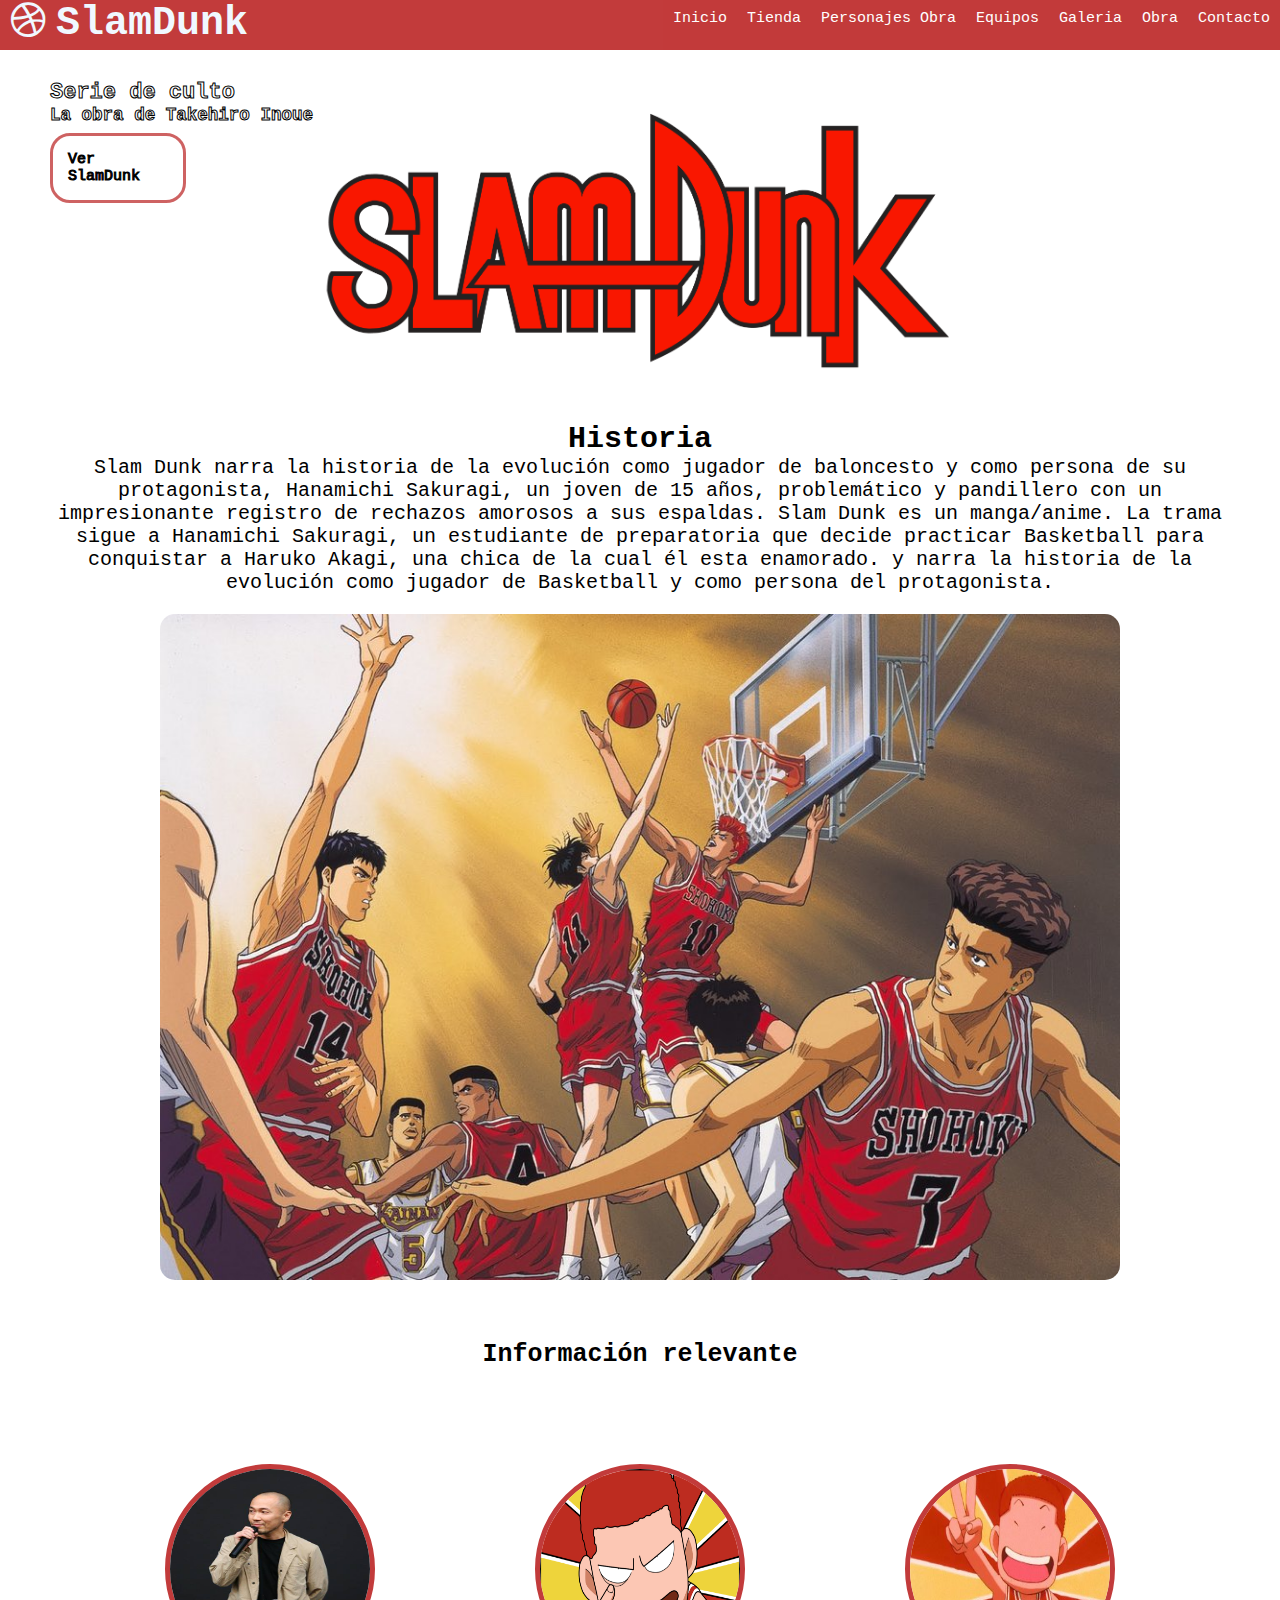
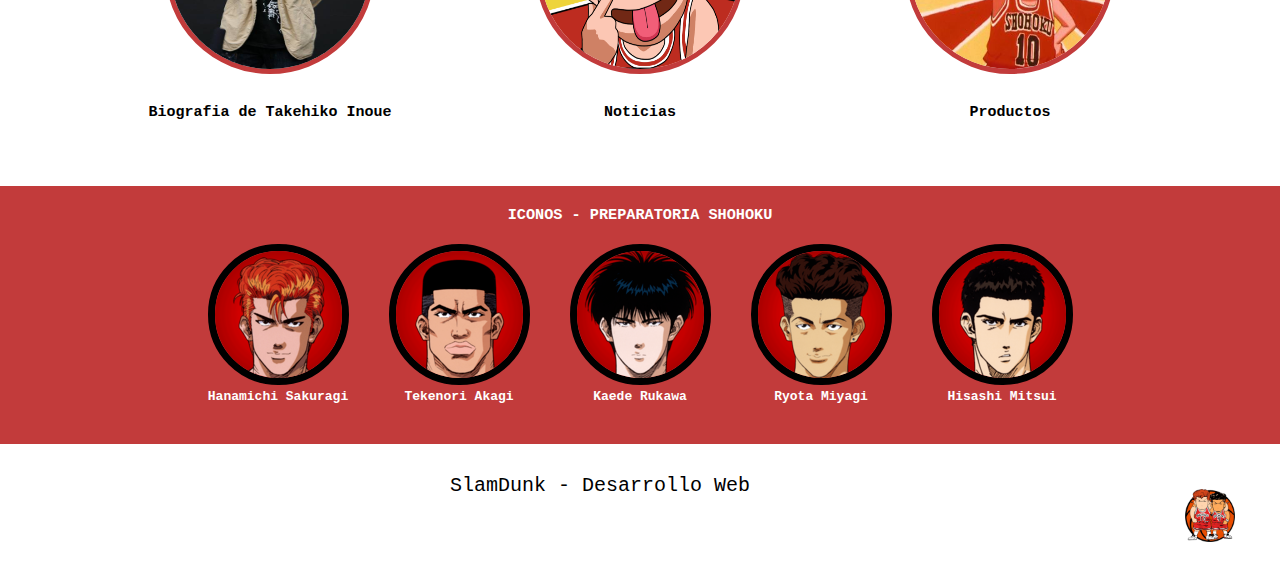
<file: index.html>
<!DOCTYPE html>
<html lang="es">
<head>
    <meta charset="UTF-8">
    <meta http-equiv="X-UA-Compatible" content="IE=edge">
    <meta name="viewport" content="width=device-width, initial-scale=1.0">
    <title>SlamDunk</title>
    <meta name= "autor" content="Yonathan Maldonado"> 
    <meta name= "descripcion" content="Pagina sobre Slam Dunk">
    <link rel="stylesheet" href="css/inicio.css">
    <link rel="stylesheet" href="css/fontello.css">
</head>
<body>
    <header>
        <div class="contenedor">
            <h1 class="icon-dribbble">SlamDunk</h1>
            <input type="checkbox" name="" id="menu-bar">
            <label class="icon-cd" for="menu-bar"></label>
        
            <nav class="menu">
                <a href="index.html">Inicio</a>
                <a href="tienda.html">Tienda</a>
                <a href="personajes.html">Personajes Obra</a>
                <a href="equipos.html">Equipos</a>
                <a href="galeria.html">Galeria</a>
                <a href="obra.html">Obra</a>
                <a href="contacto.html">Contacto</a>
            </nav>
        </div>

    </header>
    <main>
        <section id="banner">
            <img src="img/slamdunk1.png" alt="bannerprincipal">
            <div class="contenedor">
                <h2>Serie de culto</h2>
                <h3>La obra de Takehiro Inoue</h3>
                <a href="https://animeflvnet.com/anime/slam-dunk/">Ver SlamDunk</a>
            </div>
        </section>

        <section id= "historia">
            <h2>Historia</h2>
            <p>Slam Dunk narra la historia de la evolución como jugador de baloncesto y como persona de su protagonista, Hanamichi Sakuragi, un joven de 15 años, problemático y pandillero con un impresionante registro de rechazos amorosos a sus espaldas. Slam Dunk es un manga/anime. La trama sigue a Hanamichi Sakuragi, un estudiante de preparatoria que decide practicar Basketball para conquistar a Haruko Akagi, una chica de la cual él esta enamorado.
                y narra la historia de la evolución como jugador de Basketball y como persona del protagonista. </p>
            <img src="img/bannerprincipal.png" alt="banner">
        </section>

        <section id="blog">
            <h2>Información relevante</h2>
            <div class="contenedor">
                <article>
                    <a href="https://es.wikipedia.org/wiki/Takehiko_Inoue"><img src="img/takehiroinoue2.png"></a>
                    <h4>Biografia de Takehiko Inoue</h4>
                </article>
                <article>
                    <a href="https://www.latercera.com/mouse/slam-dunk-tendra-su-propia-pelicula/"><img src="img/noticias.png"></a>
                    <h4>Noticias</h4>
                </article>
                <article>
                    <a href="https://cl.ebay.com/b/slam-dunk/bn_7024940882"><img src="img/sakuragi1.png"></a>
                    <h4>Productos</h4>
                </article>
            </div>
        </section>
        
        <section id="info">
            <h3>ICONOS - PREPARATORIA SHOHOKU</h3>
            <div class="contenedor">
                <div class="info-jugadores">
                    <img src="img/shohoku/SakuragiT.png" alt="SakuragiT">
                    <h4>Hanamichi Sakuragi</h4>
                </div>

                <div class="info-jugadores">
                    <img src="img/shohoku/AkagiT.png" alt="AkagiT">
                    <h4>Tekenori Akagi</h4>
                </div>

                <div class="info-jugadores">
                    <img src="img/shohoku/RukawaT.png" alt="RukawaT">
                    <h4>Kaede Rukawa</h4>
                </div>

                <div class="info-jugadores">
                    <img src="img/shohoku/RyotaT.png" alt="RyotaT">
                    <h4>Ryota Miyagi</h4>
                </div>

                <div class="info-jugadores">
                    <img src="img/shohoku/MitsuiT.png" alt="MitsuiT">
                    <h4>Hisashi Mitsui</h4>
                </div>
            </div>

        </section>
    </main>
    <footer>
        <div class="contenedor">
            <img src="img/SlamDunkChibi.png" alt="SlamDunkChibi">
            <p>SlamDunk - Desarrollo Web</p>
        </div>
    </footer>
</body>
</html>
</file>
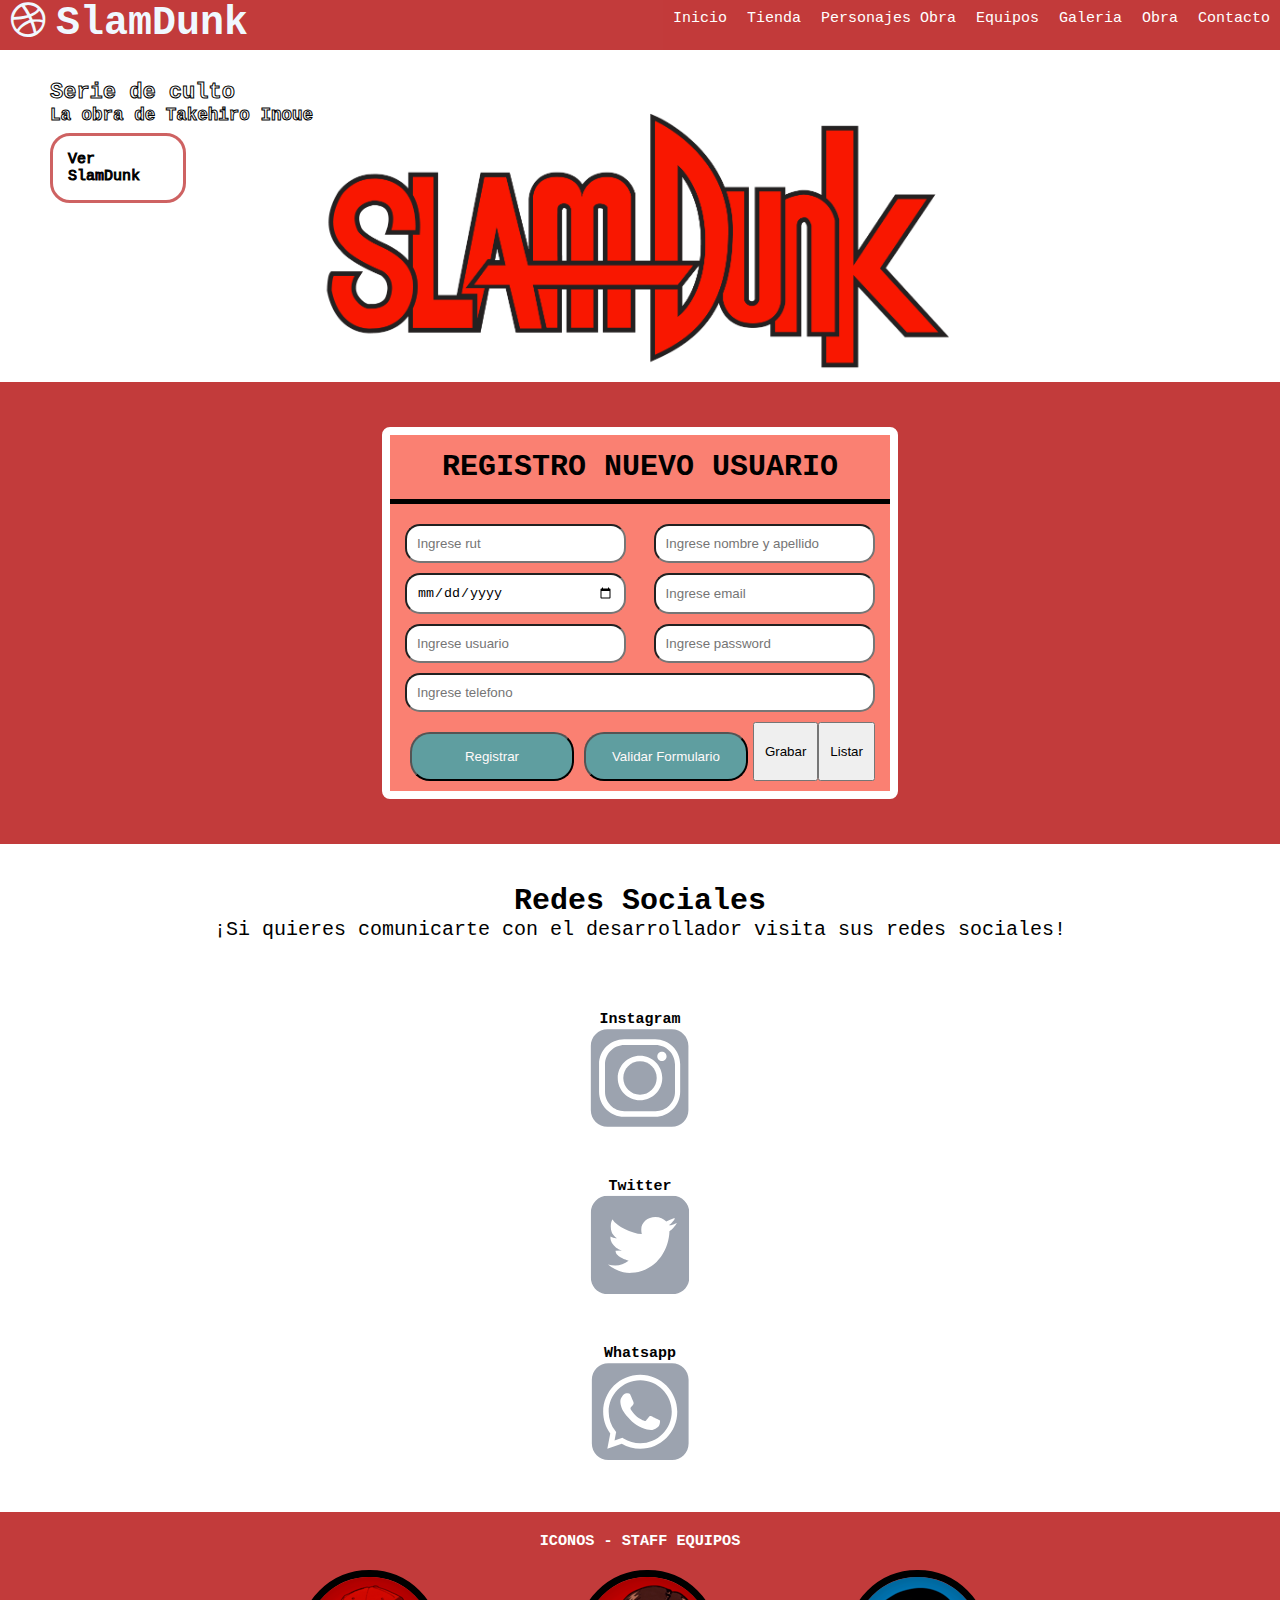
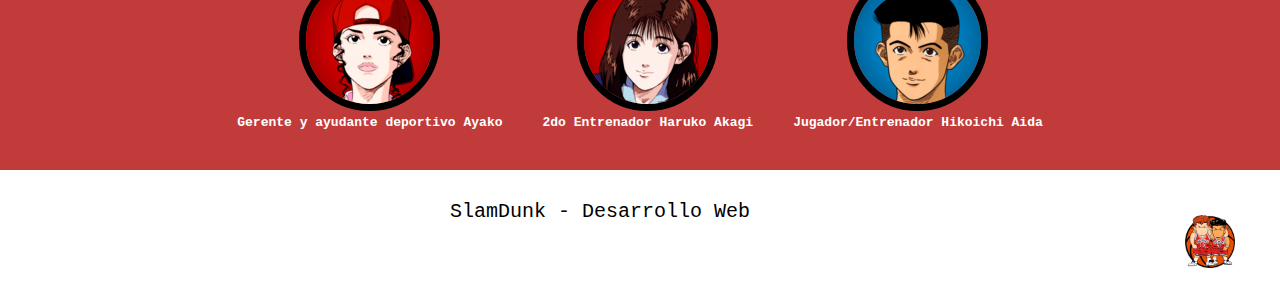
<file: contacto.html>
<!DOCTYPE html>
<html lang="es">
<head>
    <meta charset="UTF-8">
    <meta http-equiv="X-UA-Compatible" content="IE=edge">
    <meta name="viewport" content="width=device-width, initial-scale=1.0">
    <title>SlamDunk</title>
    <meta name= "autor" content="Yonathan Maldonado"> 
    <meta name= "descripcion" content="Pagina sobre Slam Dunk">
    <link rel="stylesheet" href="css/inicio.css">
    <link rel="stylesheet" href="css/fontello.css">
    <link rel="stylesheet" href="css/formulario.css">
    <script src="js/sweetalert2.all.min.js"></script>
</head>
<body>
    <header>
        <div class="contenedor">
            <h1 class="icon-dribbble">SlamDunk</h1>
            <input type="checkbox" name="" id="menu-bar">
            <label class="icon-cd" for="menu-bar"></label>
        
            <nav class="menu">
                <a href="index.html">Inicio</a>
                <a href="tienda.html">Tienda</a>
                <a href="personajes.html">Personajes Obra</a>
                <a href="equipos.html">Equipos</a>
                <a href="galeria.html">Galeria</a>
                <a href="obra.html">Obra</a>
                <a href="contacto.html">Contacto</a>
            </nav>
        </div>

    </header>
    <main>
        <section id="banner">
            <img src="img/slamdunk1.png" alt="bannerprincipal">
            <div class="contenedor">
                <h2>Serie de culto</h2>
                <h3>La obra de Takehiro Inoue</h3>
                <a href="https://animeflvnet.com/anime/slam-dunk/">Ver SlamDunk</a>
            </div>
        </section>

        <section id="formulario">
                <form class="form-registro" action="" method="post" onsubmit="return validarFormulario()">
                    <h2 class="form-titulo">REGISTRO NUEVO USUARIO</h2>
                <div class="contenedor-input">
                    <input class="col-sm" type="text" name="txtRut" id="txtRut" placeholder="Ingrese rut" required>
                    <input class="col-sm" type="text" name="txtNombreCompleto" id="txtNombreCompleto" placeholder="Ingrese nombre y apellido" minlength="3" maxlength="45" required pattern="[A-Za-z ]{3,45}" title="Solo caracteres 3 y 45 letras.">
                    <input class="col-sm" type="date" name="txtFechaNaci" id="txtFechaNaci" required>
                    <input class="col-sm" type="email" name="txtEmail" id="txtEmail" placeholder="Ingrese email" required>
                    <input class="col-sm" type="text" name="txtUsuario" id="" placeholder="Ingrese usuario" required>
                    <input class="col-sm" type="password" name="txtPass" id="" placeholder="Ingrese password" required>
                    <input class="col-xl" type="text" name="txtFono" id="" placeholder="Ingrese telefono" required pattern="[0-9]{9}" title="Ingrese un telefono, ej: 123456789">
                    
                    <input class="btn-registrar" type="submit" value="Registrar">
                    <input class="btn-registrar" type="button" value="Validar Formulario" 
                     onclick="validarFormulario()">
                     <input type="button" value="Grabar" onclick="grabar()">
                     <input type="button" value="Listar" onclick="listar()">
                </div>
                </form>
        </section>

        <script src="js/usuario.js"></script>
    <script>
        var arreglo = new Array();
        var index = 0;

        function grabar() {
            var rut = document.getElementById('txtRut').value;
            var nombre = document.getElementById('txtNombreCompleto').value;
            var fecha = document.getElementById('txtFechaNaci').value;
            var email = document.getElementById('txtEmail').value;
            usu = new usuario();
            usu.setRut(rut);
            usu.setNombre(nombre);
            usu.setEmail(email); 
            usu.setFecha(fecha);
            console.log('Nombre:' + usu.getNombre());
            arreglo[index] = JSON.stringify(usu);
            localStorage.setItem('registro',arreglo);
            index++;
            alert('Usuario Almacenado')
        }
        function listar() {
            var tabla ="<table border=1>"
            tabla = tabla + "<tr> <td>Rut</td> <td>Nombre</td> <td>Email</td> </tr>";
            var datos = localStorage.getItem('registro');
            var arreglo_temp = new Array();
            datos = datos.split("},{").join("};{"); 
            arregloe_temp = datos.split(";");
            for (let index = 0; index < arreglo_temp.length; index++) {
                var reg = arreglo_temp[index];
                var usu = JSON.parse(reg);
                tabla = tabla + "<tr> <td>"+ usu.rut +"</td> <td>"+ usu.nombre +"</td> <td>"+ usu.email +"</td> </tr>";
            }
            tabla = tabla + "</table>";
            document.getElementById('listado').innerHTML = tabla;
        }
    </script>
    <div id="listado"> 

    </div>

        <section id= "historia">
            <h2>Redes Sociales</h2>
            <p>¡Si quieres comunicarte con el desarrollador visita sus redes sociales!</p>
        </section>
        
        <section id="blog">
            <div class="contenedor-redessociales">
                <article>
                    <h4>Instagram</h4>
                    <a href="https://www.instagram.com/yonathanemh/"><img src="img/redes_sociales/inst.svg"></a>  
                </article>
                <article>
                    <h4>Twitter</h4>
                    <a href="https://twitter.com/Yoni75Yo"><img src="img/redes_sociales/twitter.svg"></a>
                </article>
                <article>
                    <h4>Whatsapp</h4>
                    <a href="https://web.whatsapp.com/"><img src="img/redes_sociales/wsp.svg"></a>
                </article>
            </div>
        </section>
        
        <section id="info">
            <h3>ICONOS - STAFF EQUIPOS</h3>
            <div class="contenedor">
                <div class="info-jugadores">
                    <img src="img/personajesiconicos/AyakoT.png" alt="AyakoT">
                    <h4>Gerente y ayudante deportivo Ayako</h4>
                </div>

                <div class="info-jugadores">
                    <img src="img/personajesiconicos/HarukoT.png" alt="HarukoT">
                    <h4>2do Entrenador Haruko Akagi</h4>
                </div>

                <div class="info-jugadores">
                    <img src="img/personajesiconicos/HikoichiT.png" alt="HikoichiT">
                    <h4>Jugador/Entrenador Hikoichi Aida</h4>
                </div>
            </div>

        </section>
    </main>
    
    <footer>
        <div class="contenedor">
            <img src="img/SlamDunkChibi.png" alt="SlamDunkChibi">
            <p>SlamDunk - Desarrollo Web</p>
        </div>
    </footer>
    <script src="js/scripts.js"></script>
</body>
</html>
</file>
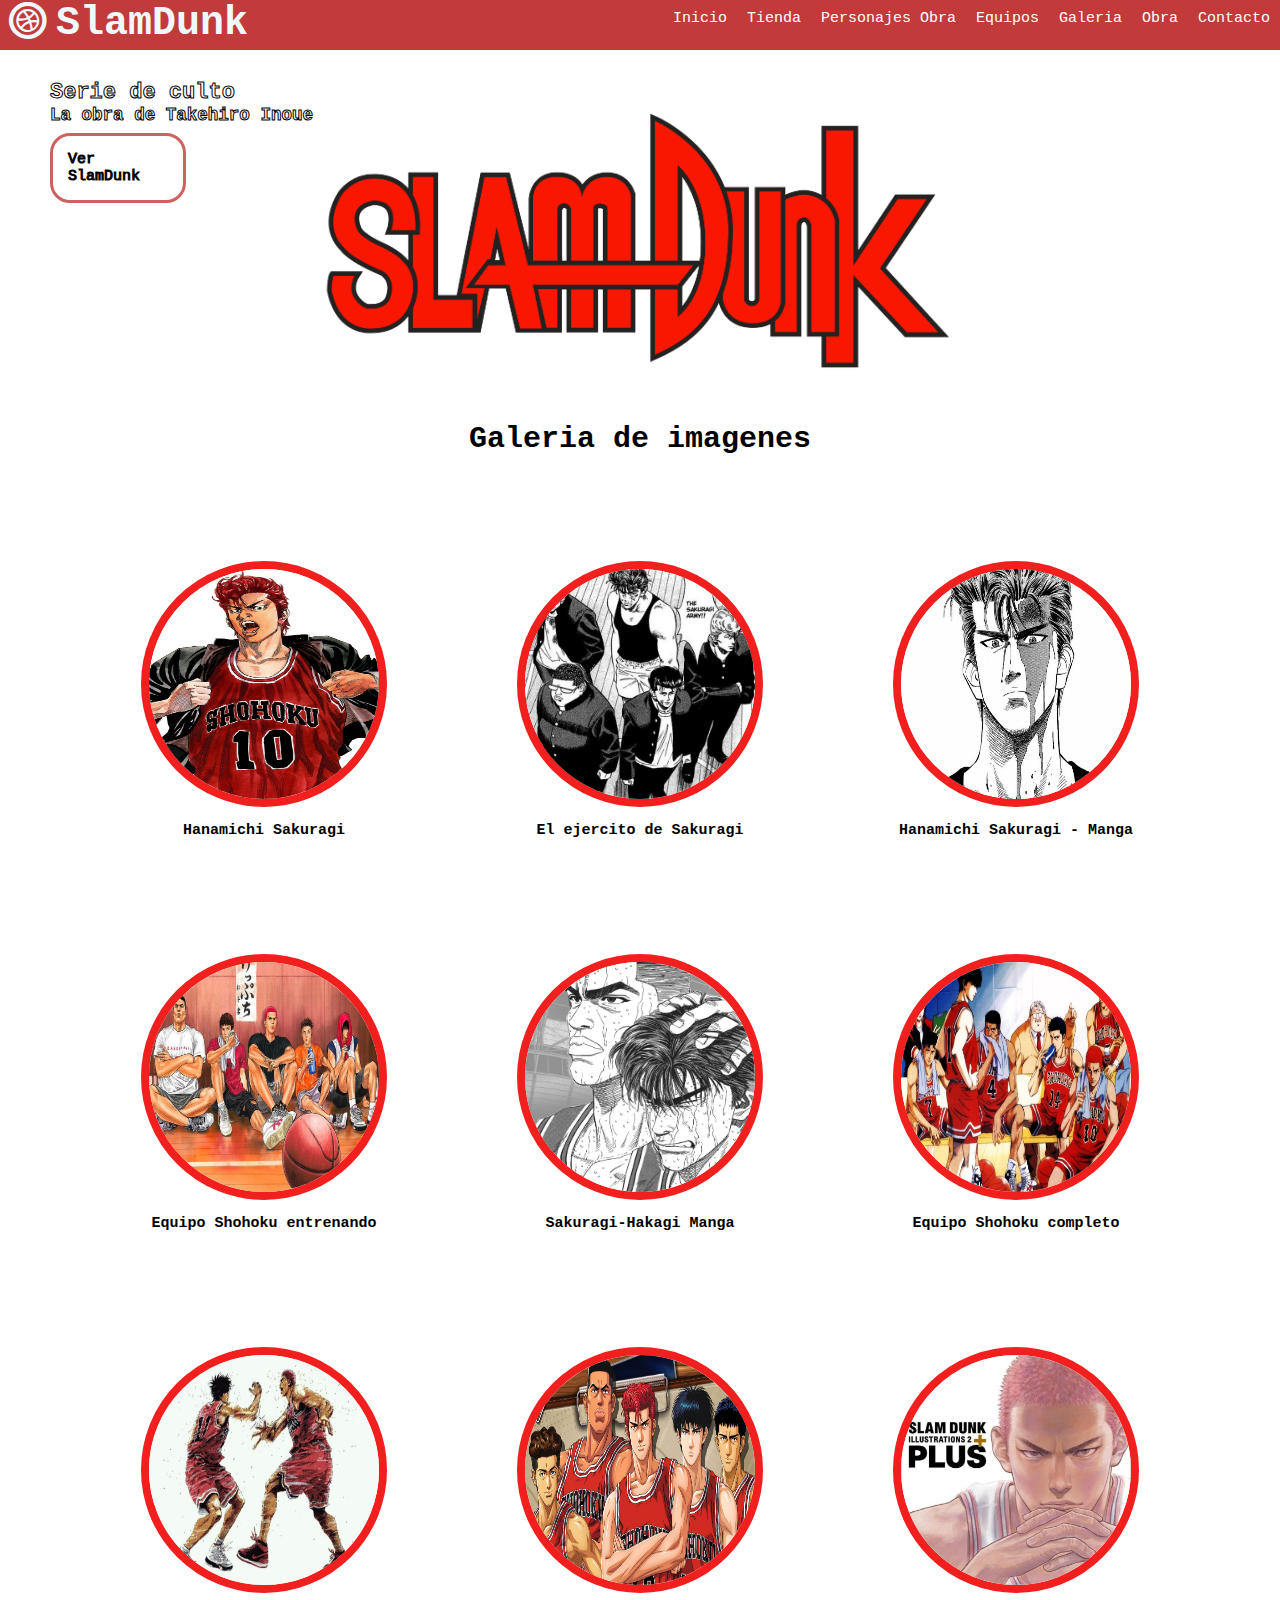
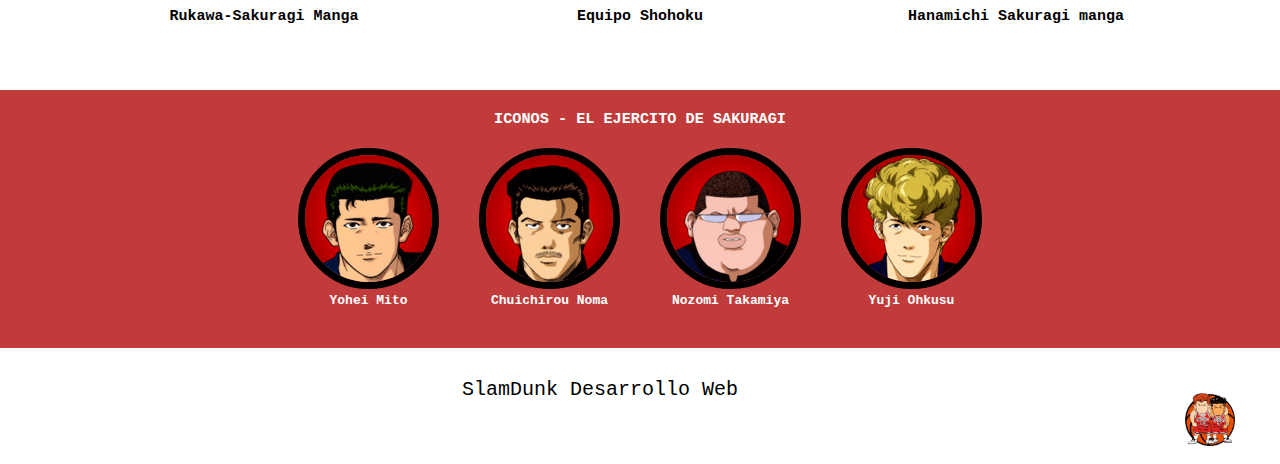
<file: galeria.html>
<!DOCTYPE html>
<html lang="es">
<head>
    <meta charset="UTF-8">
    <meta http-equiv="X-UA-Compatible" content="IE=edge">
    <meta name="viewport" content="width=device-width, initial-scale=1.0">
    <title>SlamDunk</title>
    <meta name= "autor" content="Yonathan Maldonado"> 
    <meta name= "descripcion" content="Pagina sobre Slam Dunk">
    <link rel="stylesheet" href="css/inicio.css">
    <link rel="stylesheet" href="css/fontello.css">
    <link rel="stylesheet" href="dist/css/lightbox.css">

     
</head>
<body>
    <header>
        <div class="contenedor">
            <h1 class="icon-dribbble-circled">SlamDunk</h1>
            <input type="checkbox" name="" id="menu-bar">
            <label class="icon-cd" for="menu-bar"></label>
        
            <nav class="menu">
                <a href="index.html">Inicio</a>
                <a href="tienda.html">Tienda</a>
                <a href="personajes.html">Personajes Obra</a>
                <a href="equipos.html">Equipos</a>
                <a href="galeria.html">Galeria</a>
                <a href="obra.html">Obra</a>
                <a href="contacto.html">Contacto</a>
            </nav>
        </div>

    </header>
    <main>
        <section id="banner">
            <img src="img/slamdunk1.png" alt="bannerprincipal">
            <div class="contenedor">
                <h2>Serie de culto</h2>
                <h3>La obra de Takehiro Inoue</h3>
                <a href="https://animeflvnet.com/anime/slam-dunk/">Ver SlamDunk</a>
            </div>
        </section>

        <section id= "historia">
            <h2>Galeria de imagenes</h2>
        </section>

        <section id="blog">
            <div class="contenedor-galeria">
                <article>
                    <a href="img/imagen1.png" data-lightbox="imagenes">
                    <img src="img/imagen1.png" alt="imagen1"></a>
                    <h4>Hanamichi Sakuragi</h4>               
                </article>
                <article>
                    <a href="img/imagen9.png" data-lightbox="imagenes">
                    <img src="img/imagen9.png" alt="imagen1"></a>
                    <h4>El ejercito de Sakuragi</h4>               
                </article>
                <article>
                    <a href="img/imagen2.png" data-lightbox="imagenes">
                    <img src="img/imagen2.png" alt="imagen2"></a>
                    <h4>Hanamichi Sakuragi - Manga</h4>              
                </article>
                <article>
                    <a href="img/imagen3.png" data-lightbox="imagenes">
                    <img src="img/imagen3.png" alt="imagen3"></a>
                    <h4>Equipo Shohoku entrenando</h4>              
                </article>
                <article>
                    <a href="img/imagen4.png" data-lightbox="imagenes">
                    <img src="img/imagen4.png" alt="imagen4"></a>
                    <h4>Sakuragi-Hakagi Manga</h4> 
                </article>
                <article>
                    <a href="img/imagen5.png" data-lightbox="imagenes">
                    <img src="img/imagen5.png" alt="imagen5"></a>
                    <h4>Equipo Shohoku completo</h4>
                </article>
                <article>
                    <a href="img/imagen6.png" data-lightbox="imagenes">
                    <img src="img/imagen6.png" alt="imagen6"></a>
                    <h4>Rukawa-Sakuragi Manga</h4>
                </article>
                <article>
                    <a href="img/imagen7.png" data-lightbox="imagenes">
                    <img src="img/imagen7.png" alt="imagen7"></a>
                    <h4>Equipo Shohoku</h4>
                </article>
                <article>
                    <a href="img/imagen8.png" data-lightbox="imagenes">
                    <img src="img/imagen8.png" alt="imagen8"></a>
                    <h4>Hanamichi Sakuragi manga</h4>
                </article>
            </div>
        </section>

        <section id="info">
            <h3>ICONOS - EL EJERCITO DE SAKURAGI</h3>
            <div class="contenedor">
                <div class="info-jugadores">
                    <img src="img/ejercito de sakuragi/MitoT.png" alt="MitoT">
                    <h4>Yohei Mito</h4>
                </div>

                <div class="info-jugadores">
                    <img src="img/ejercito de sakuragi/NomaT.png" alt="NomaT">
                    <h4>Chuichirou Noma</h4>
                </div>

                <div class="info-jugadores">
                    <img src="img/ejercito de sakuragi/NozomiT.png" alt="NozomiT">
                    <h4>Nozomi Takamiya</h4>
                </div>

                <div class="info-jugadores">
                    <img src="img/ejercito de sakuragi/OhkusuT.png" alt="OhkusuT">
                    <h4>Yuji Ohkusu</h4>
                </div>

        
            </div>

        </section>
        
    </main>
    <footer>
        <div class="contenedor">
            <img src="img/SlamDunkChibi.png" alt="SlamDunkChibi">
            <p>SlamDunk  Desarrollo Web</p>
        </div>
    </footer>
    <script src="dist/js/lightbox-plus-jquery.js"></script>
</body>
</html>
</file>
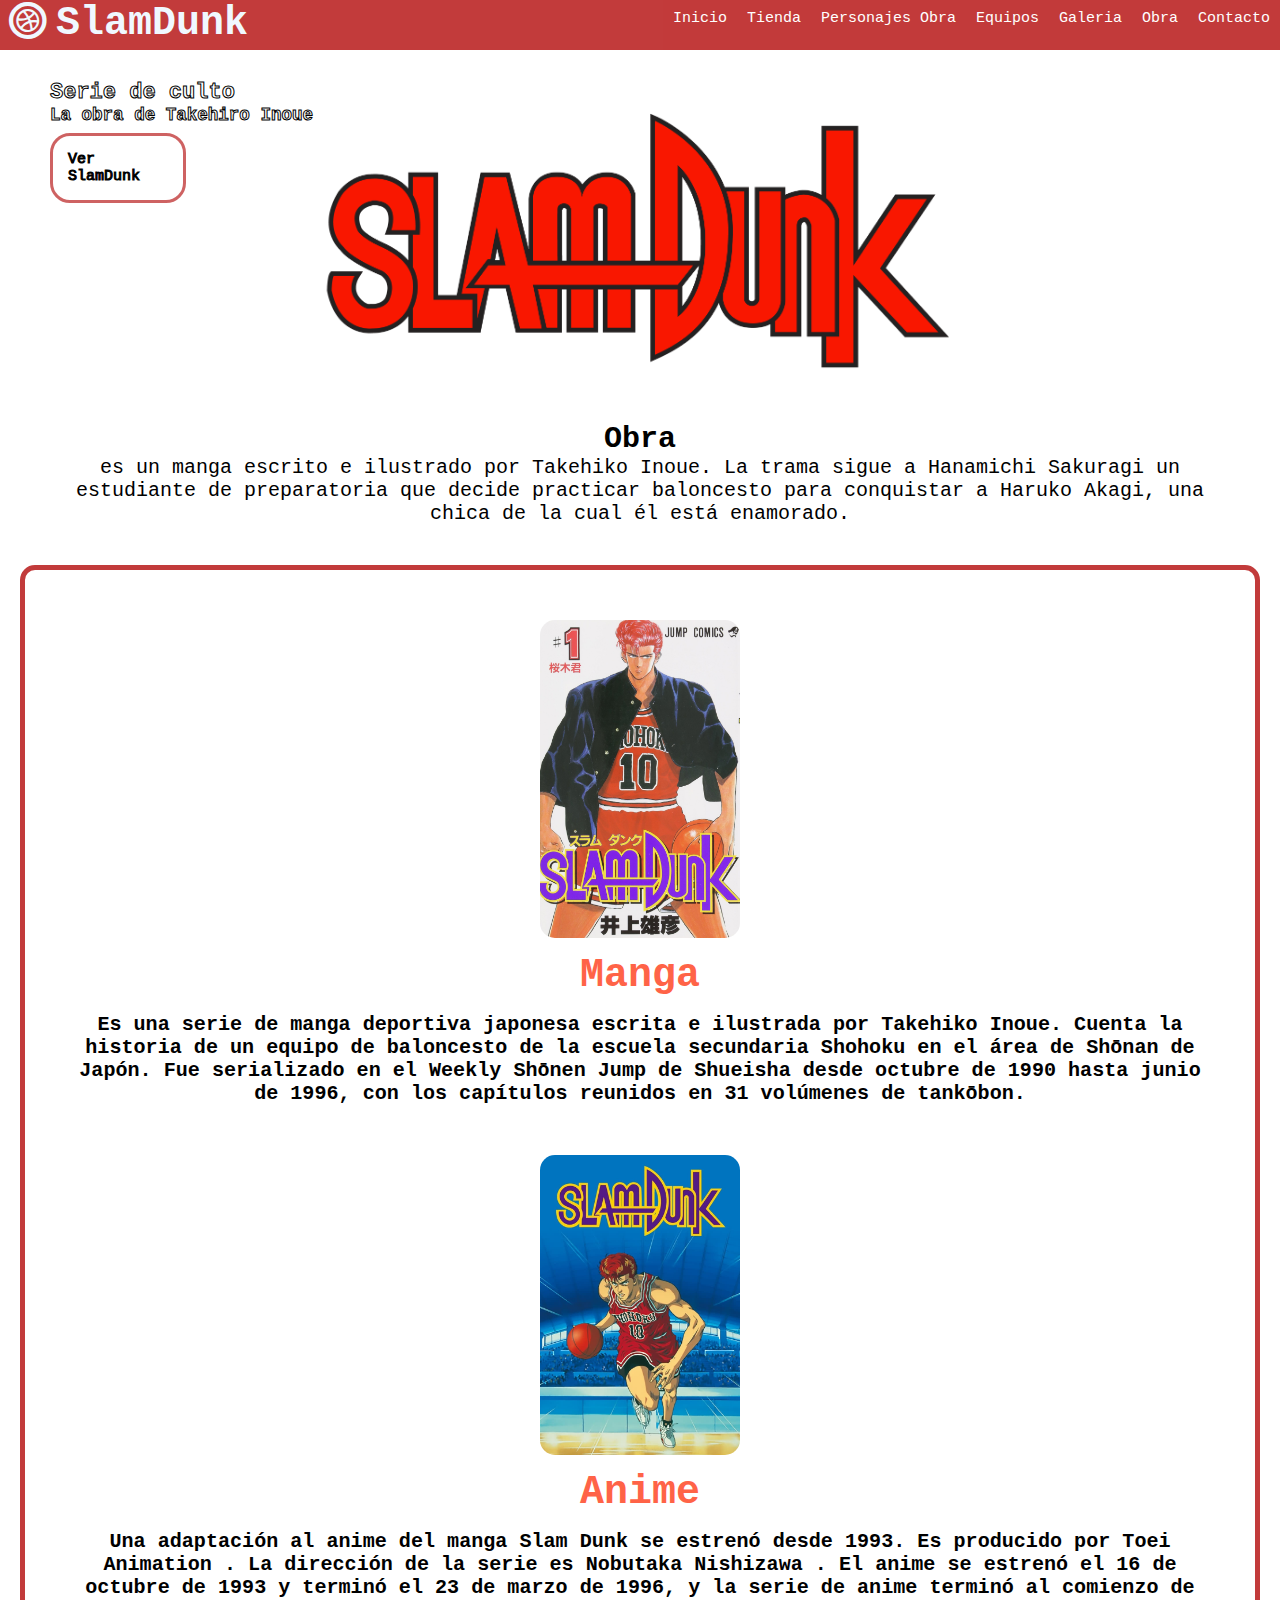
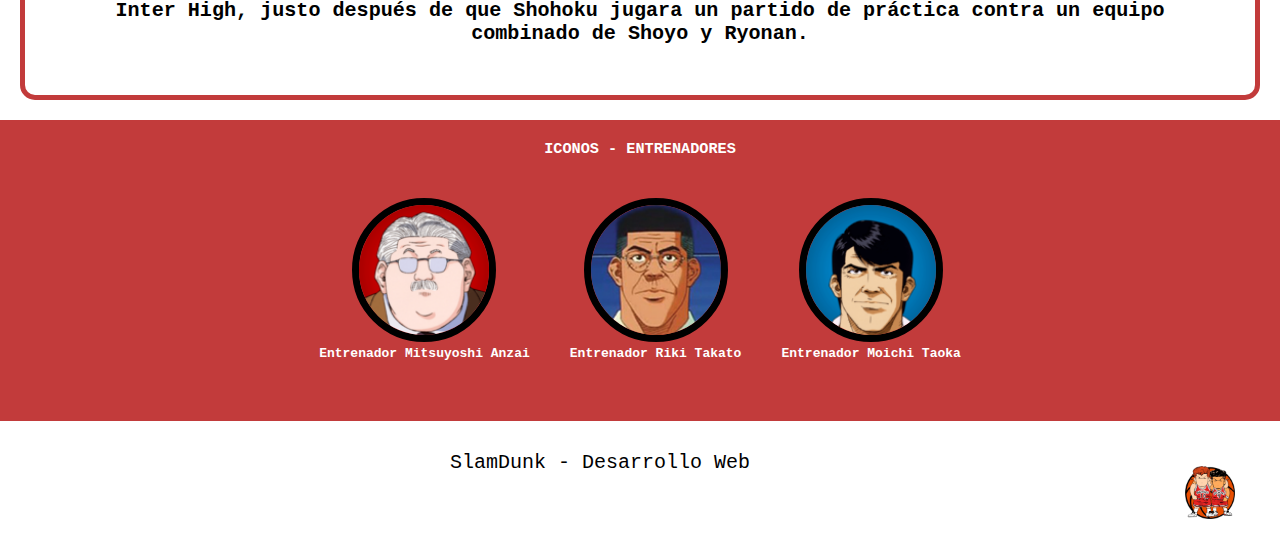
<file: obra.html>
<!DOCTYPE html>
<html lang="es">
<head>
    <meta charset="UTF-8">
    <meta http-equiv="X-UA-Compatible" content="IE=edge">
    <meta name="viewport" content="width=device-width, initial-scale=1.0">
    <title>SlamDunk</title>
    <meta name= "autor" content="Yonathan Maldonado"> 
    <meta name= "descripcion" content="Pagina sobre Slam Dunk">
    <link rel="stylesheet" href="css/inicio.css">
    <link rel="stylesheet" href="css/fontello.css">
</head>
<body>
    <header>
        <div class="contenedor">
            <h1 class="icon-dribbble-circled">SlamDunk</h1>
            <input type="checkbox" name="" id="menu-bar">
            <label class="icon-cd" for="menu-bar"></label>
        
            <nav class="menu">
                <a href="index.html">Inicio</a>
                <a href="tienda.html">Tienda</a>
                <a href="personajes.html">Personajes Obra</a>
                <a href="equipos.html">Equipos</a>
                <a href="galeria.html">Galeria</a>
                <a href="obra.html">Obra</a>
                <a href="contacto.html">Contacto</a>
            </nav>
        </div>

    </header>
    <main>
        <section id="banner">
            <img src="img/slamdunk1.png" alt="bannerprincipal">
            <div class="contenedor">
                <h2>Serie de culto</h2>
                <h3>La obra de Takehiro Inoue</h3>
                <a href="https://animeflvnet.com/anime/slam-dunk/">Ver SlamDunk</a>
            </div>
        </section>

        <section id= "historia">
            <h2>Obra</h2>
            <p>es un manga escrito e ilustrado por Takehiko Inoue. La trama sigue a Hanamichi Sakuragi un estudiante de preparatoria que decide practicar baloncesto para conquistar a Haruko Akagi, una chica de la cual él está enamorado. </p>
        </section>

        <section id="blog">
            <div class="contenedor-manganime">
                <article>
                    <img src="img/Obra/manga.png" alt="manga">
                    <h5>Manga</h5>
                    <h6>Es una serie de manga deportiva japonesa escrita e ilustrada por Takehiko Inoue. 
                        Cuenta la historia de un equipo de baloncesto de la escuela secundaria Shohoku en el área de Shōnan de Japón. 
                        Fue serializado en el Weekly Shōnen Jump de Shueisha desde octubre de 1990 hasta junio de 1996, con los capítulos reunidos en 31 volúmenes de tankōbon. 
                    </h6>
                </article>
                <article>
                    <img src="img//Obra/anime.png" alt="Anime">
                    <h5>Anime</h5>
                    
                    <h6>Una adaptación al anime del manga Slam Dunk se estrenó desde 1993. Es producido por Toei Animation . La dirección de la serie es Nobutaka Nishizawa .
                        El anime se estrenó el 16 de octubre de 1993 y terminó el 23 de marzo de 1996, y la serie de anime terminó al comienzo de Inter High, justo después de que Shohoku jugara un partido de práctica contra un equipo combinado de Shoyo y Ryonan.
                    </h6>
                </article>
                
            </div>
        </section>
        
        <section id="info">
            <h3>ICONOS - ENTRENADORES</h3>
            <div class="contenedor-entrenadores">
                <div class="info-jugadores">
                    <img src="img/entrenadores/AnzaiT.png" alt="AnzaiT">
                    <h4>Entrenador Mitsuyoshi Anzai</h4>
                </div>

                <div class="info-jugadores">
                    <img src="img/entrenadores/TakatoT.png" alt="TakatoT">
                    <h4>Entrenador Riki Takato</h4>
                </div>

                <div class="info-jugadores">
                    <img src="img/entrenadores/TaokaT.png" alt="TaokaT">
                    <h4>Entrenador Moichi Taoka</h4>
                </div>
            </div>

        </section>
    </main>
    <footer>
        <div class="contenedor">
            <img src="img/SlamDunkChibi.png" alt="SlamDunkChibi">
            <p>SlamDunk - Desarrollo Web</p>
        </div>
    </footer>
</body>
</html>
</file>
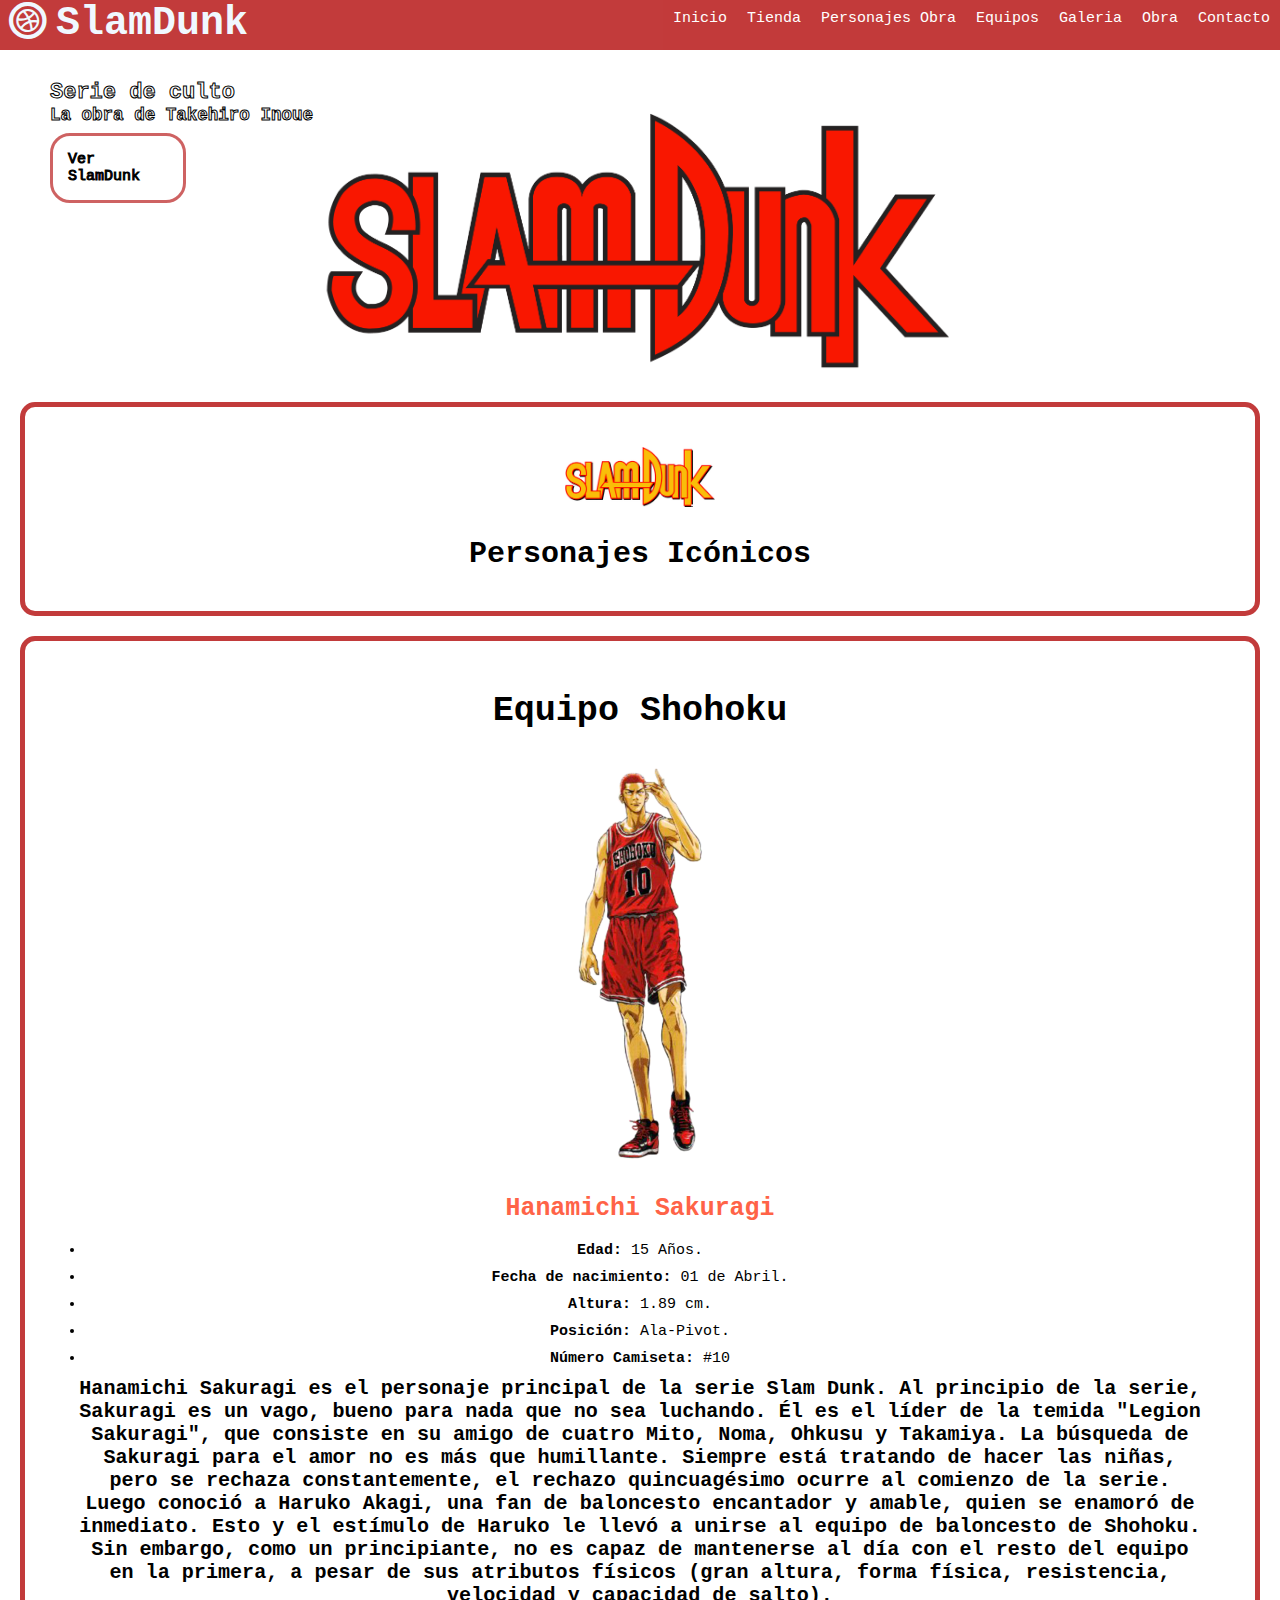
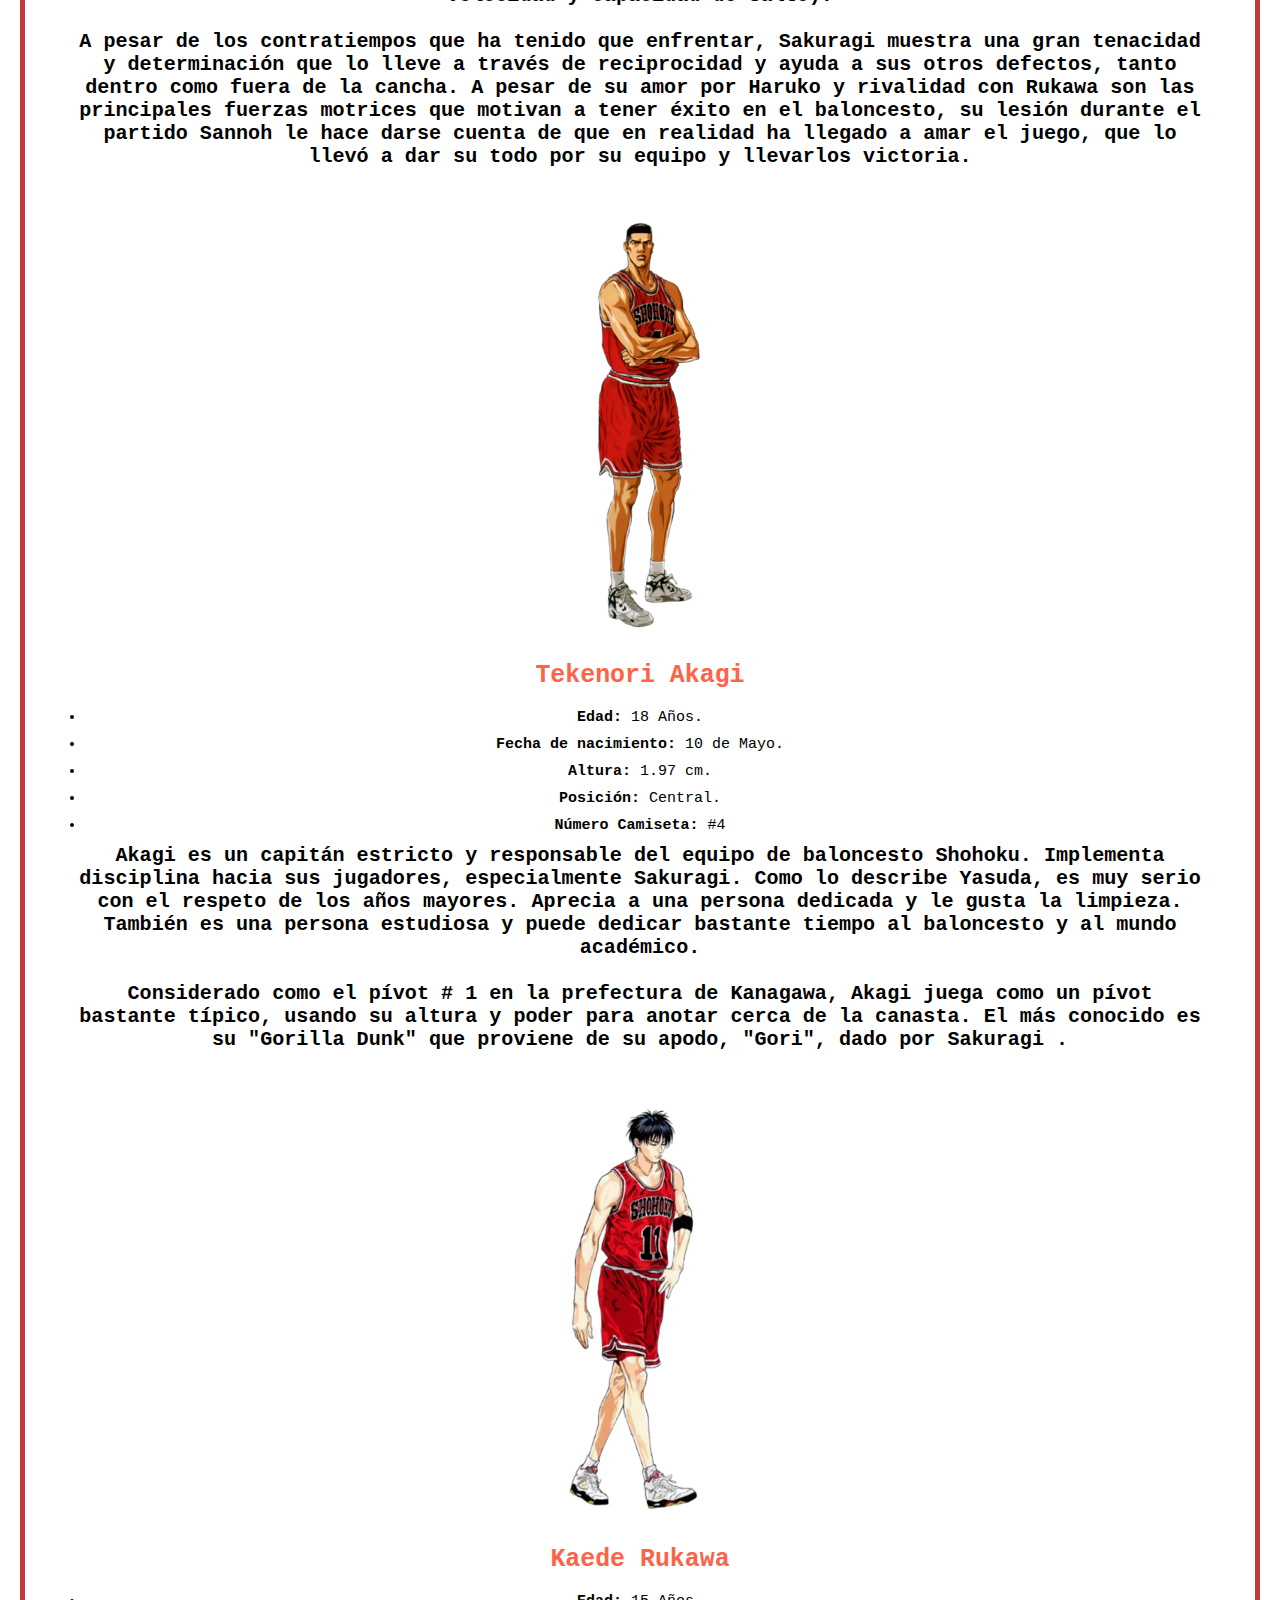
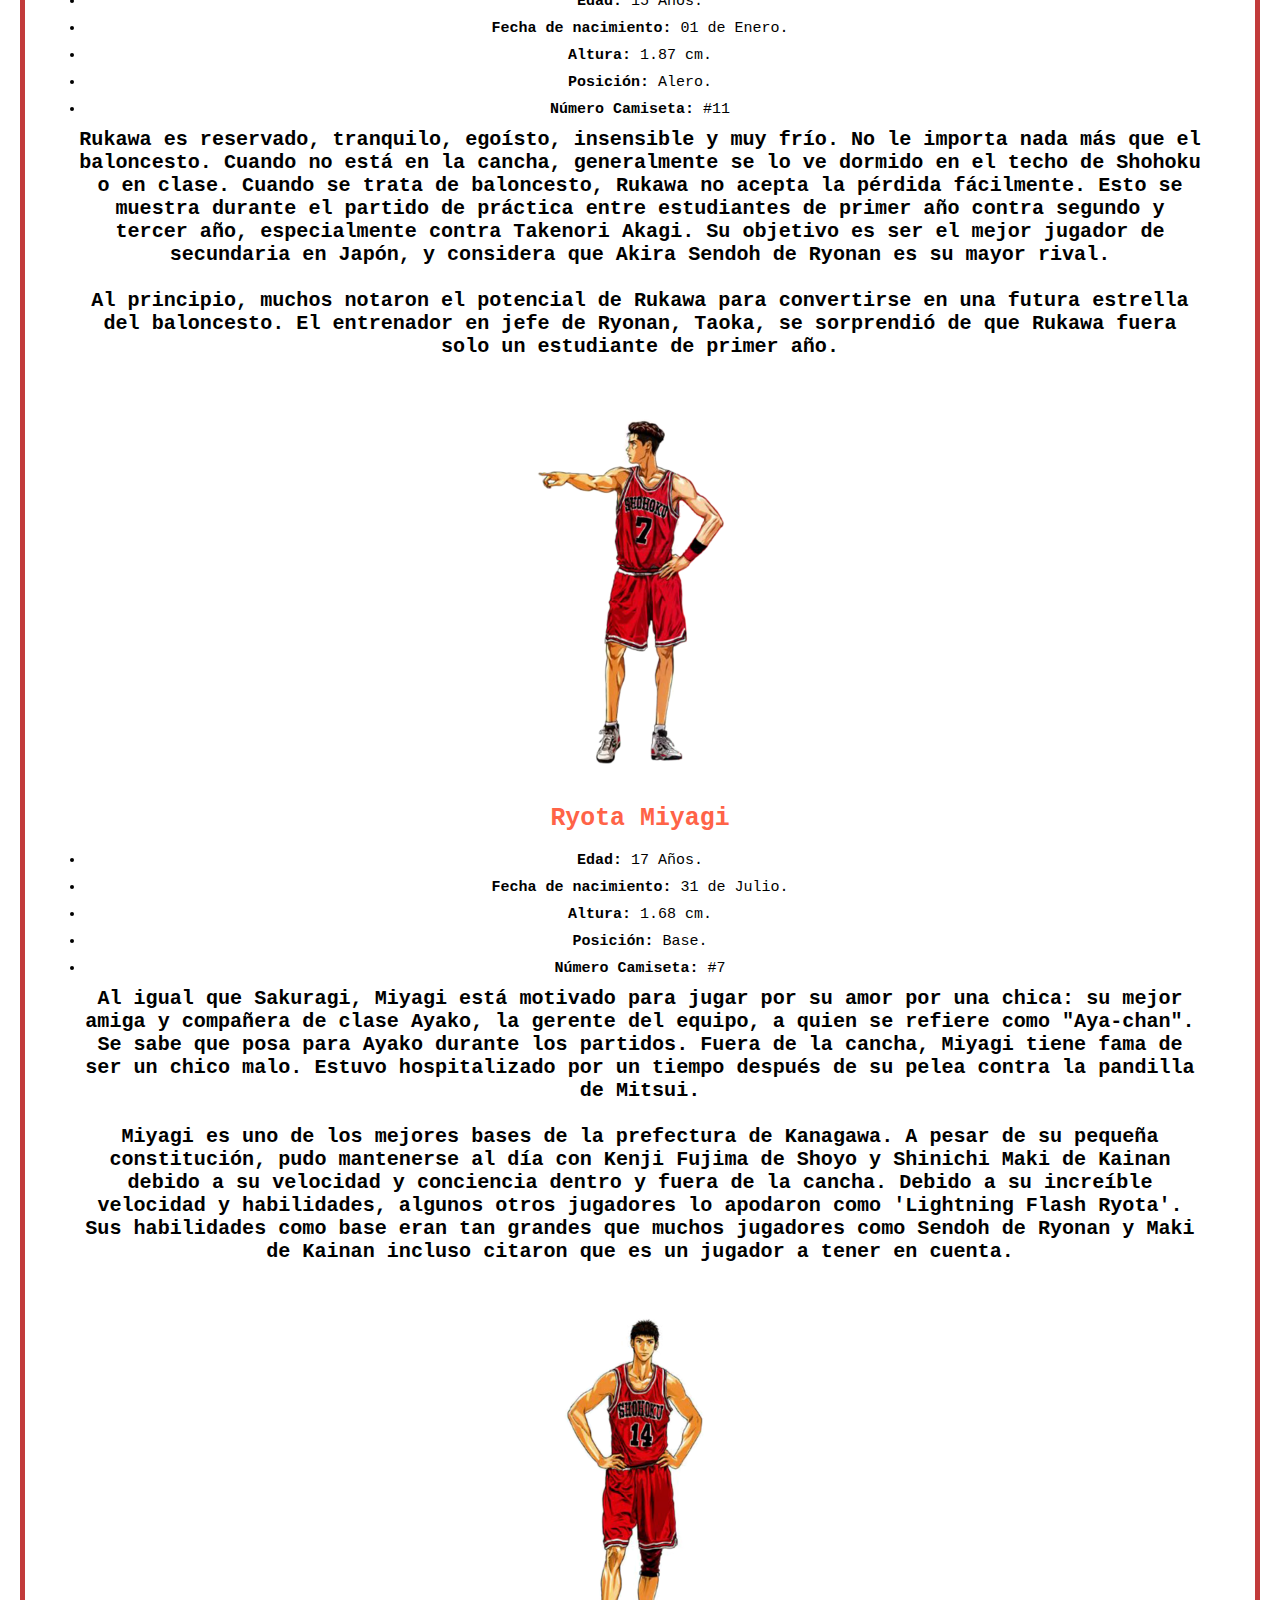
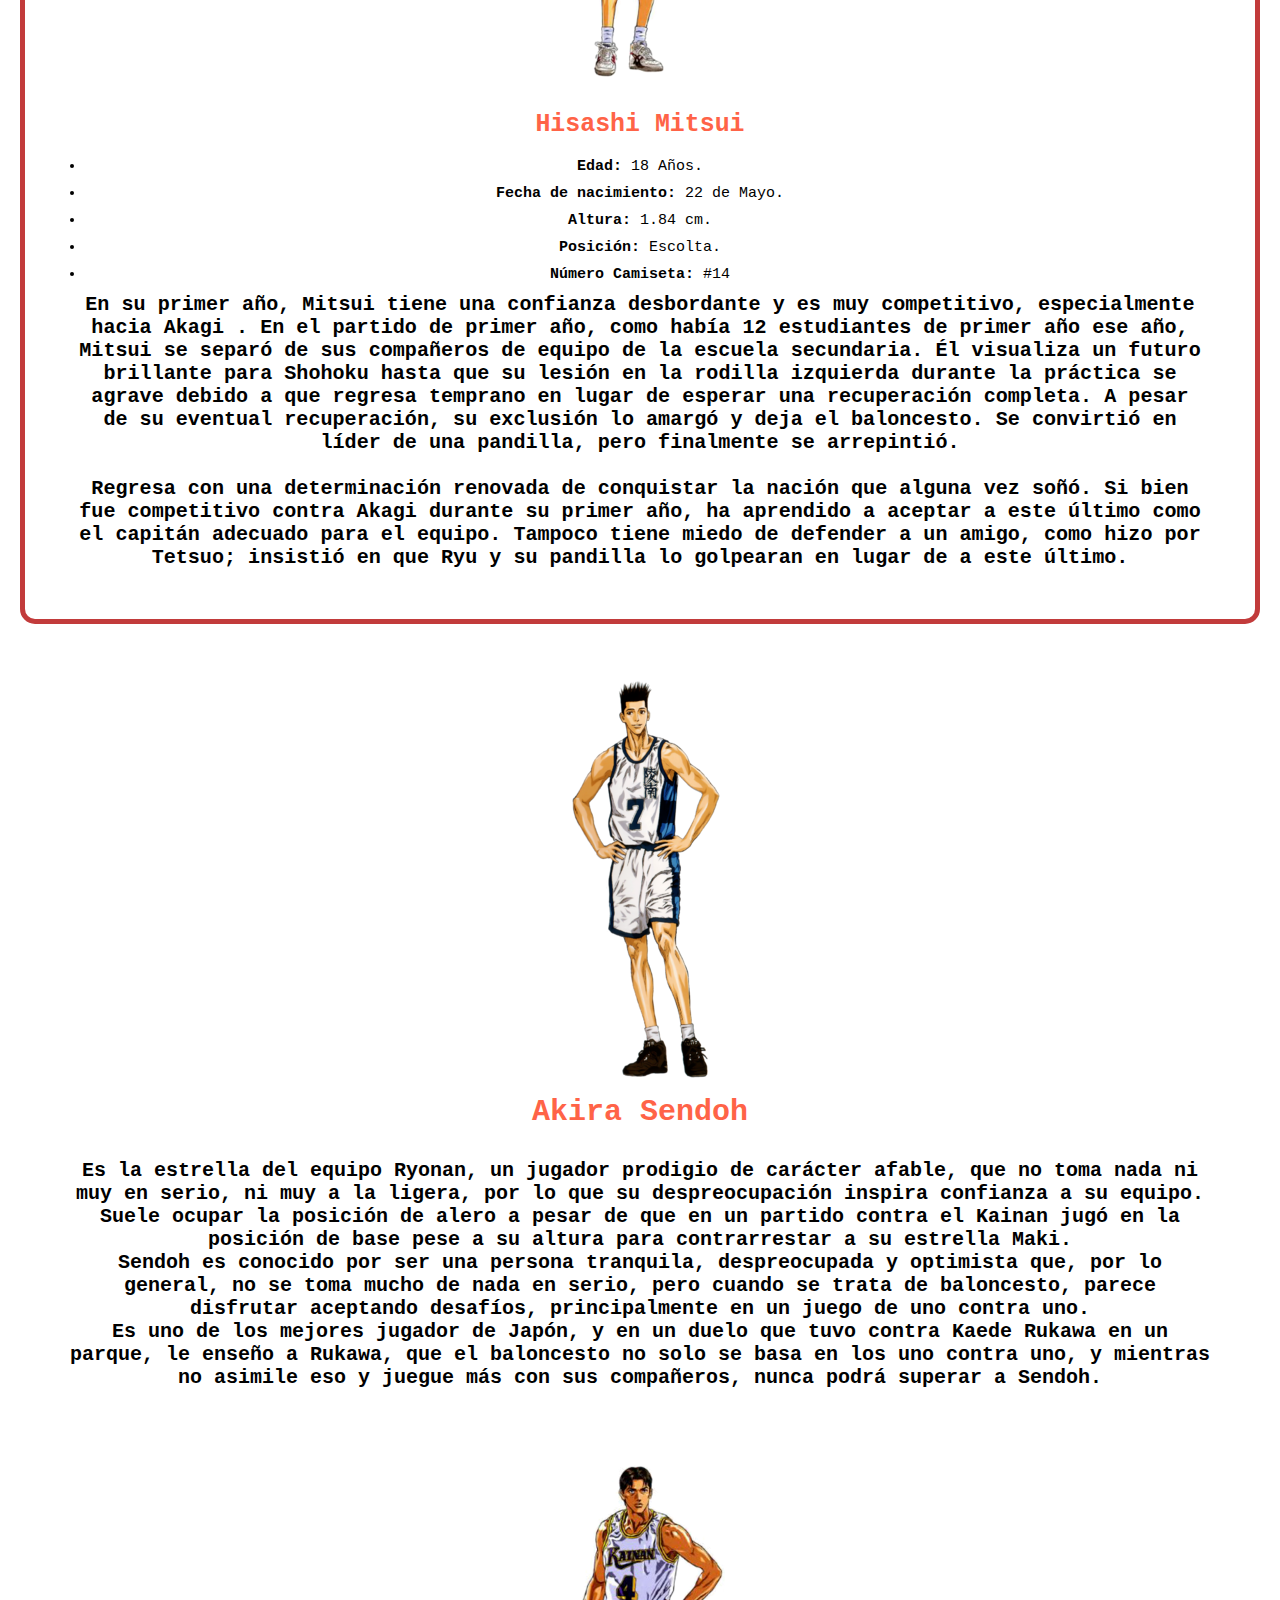
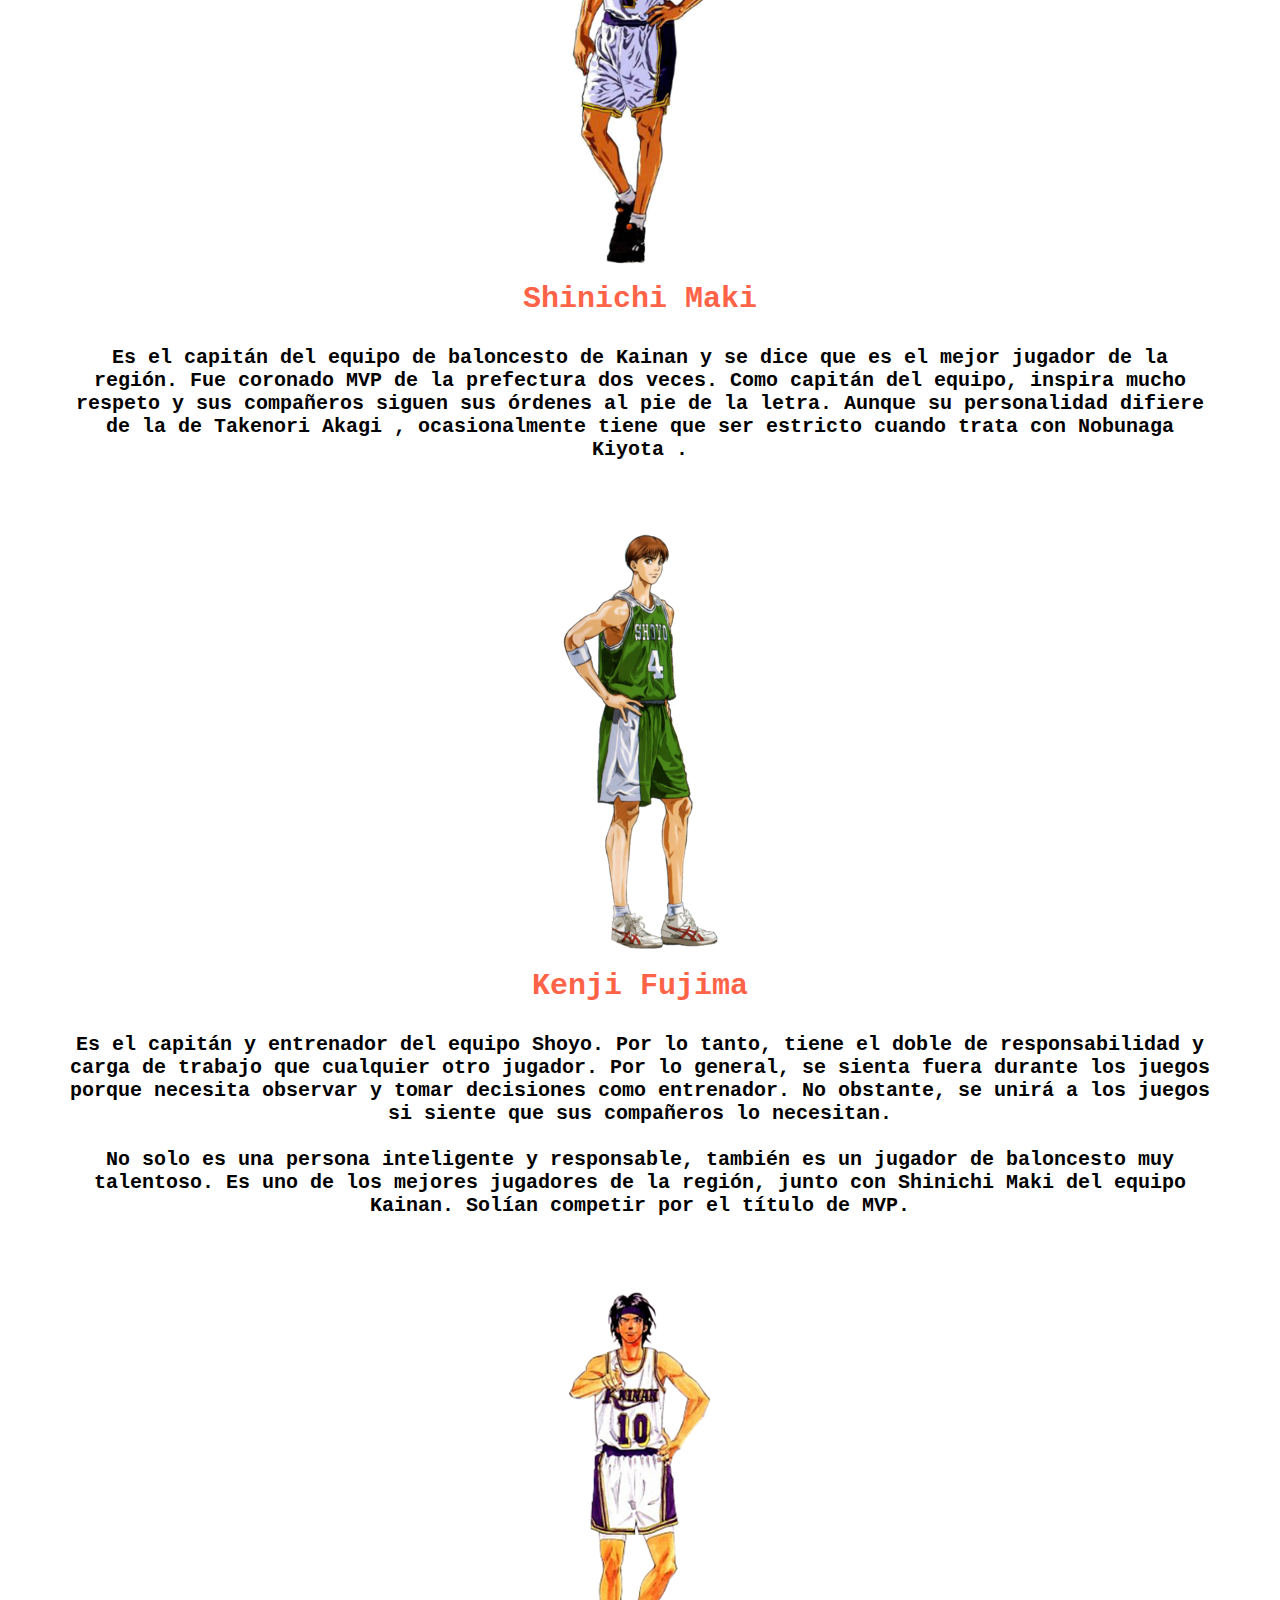
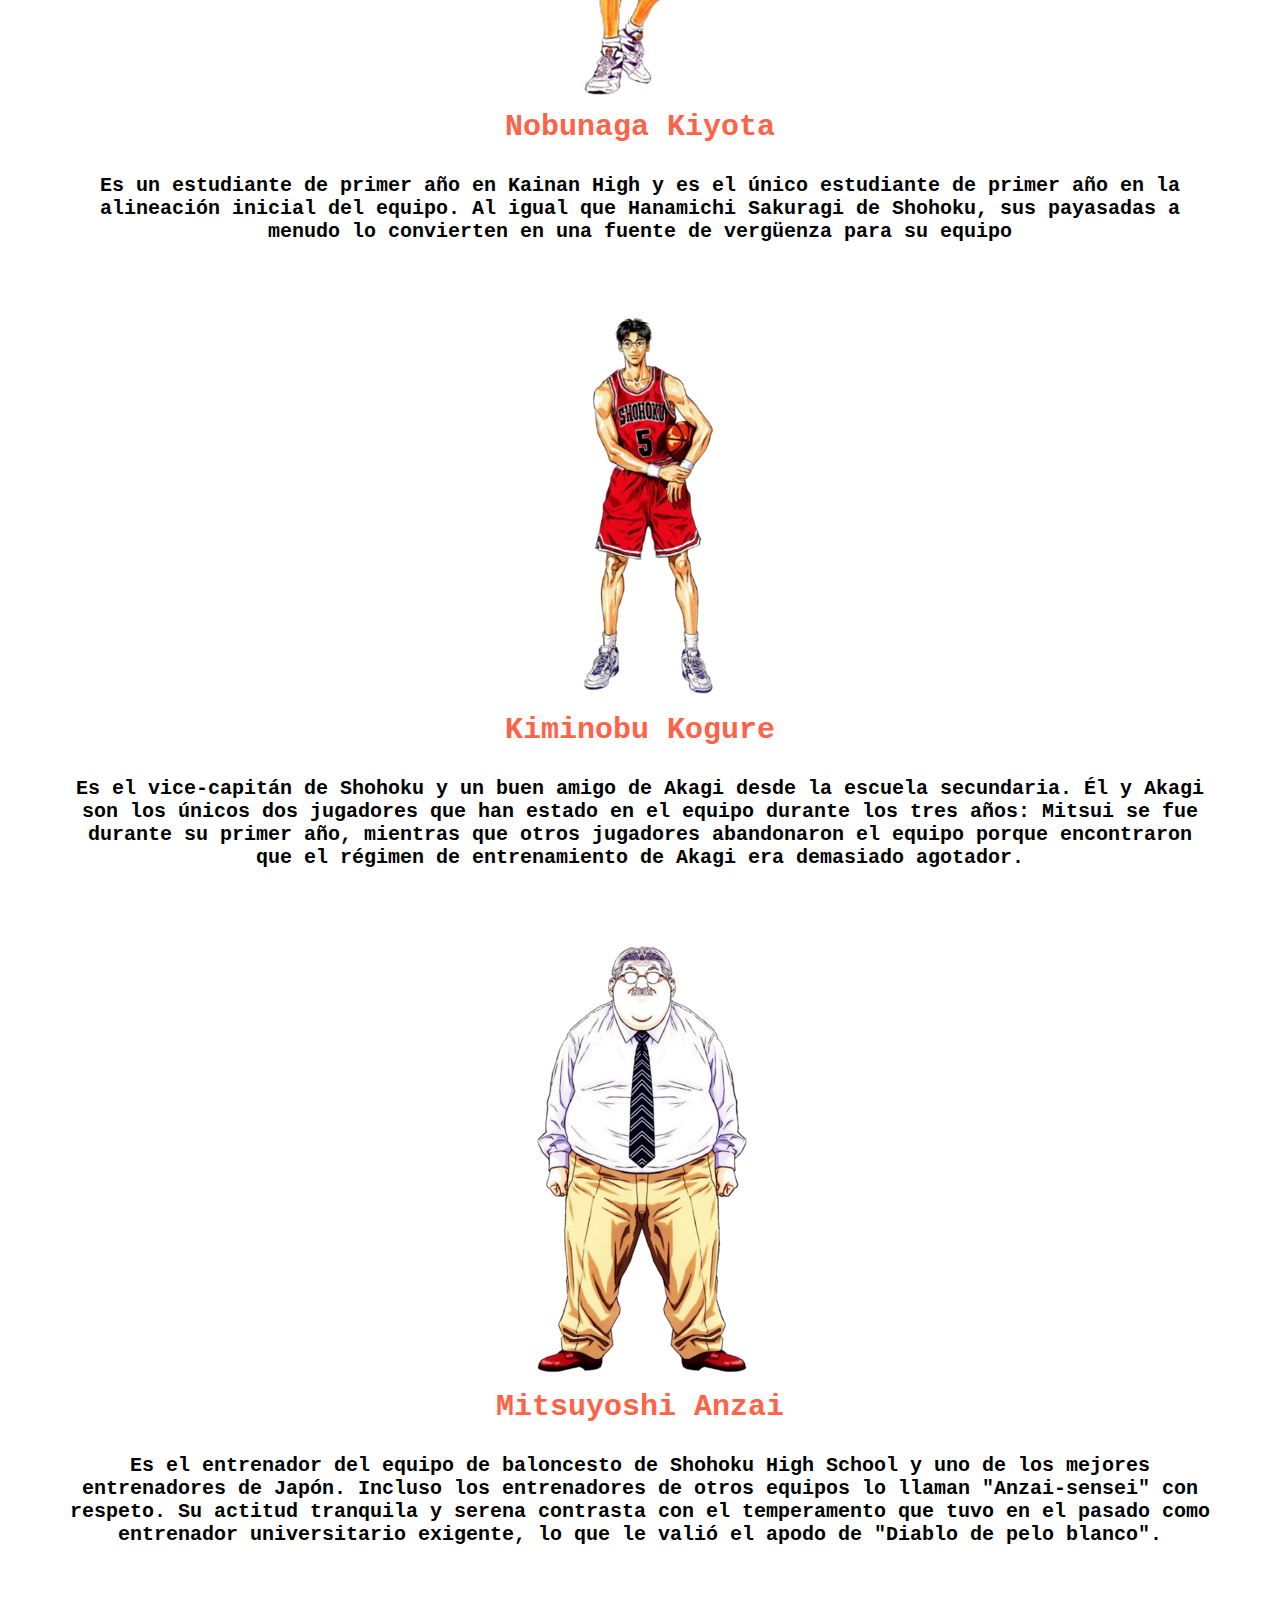
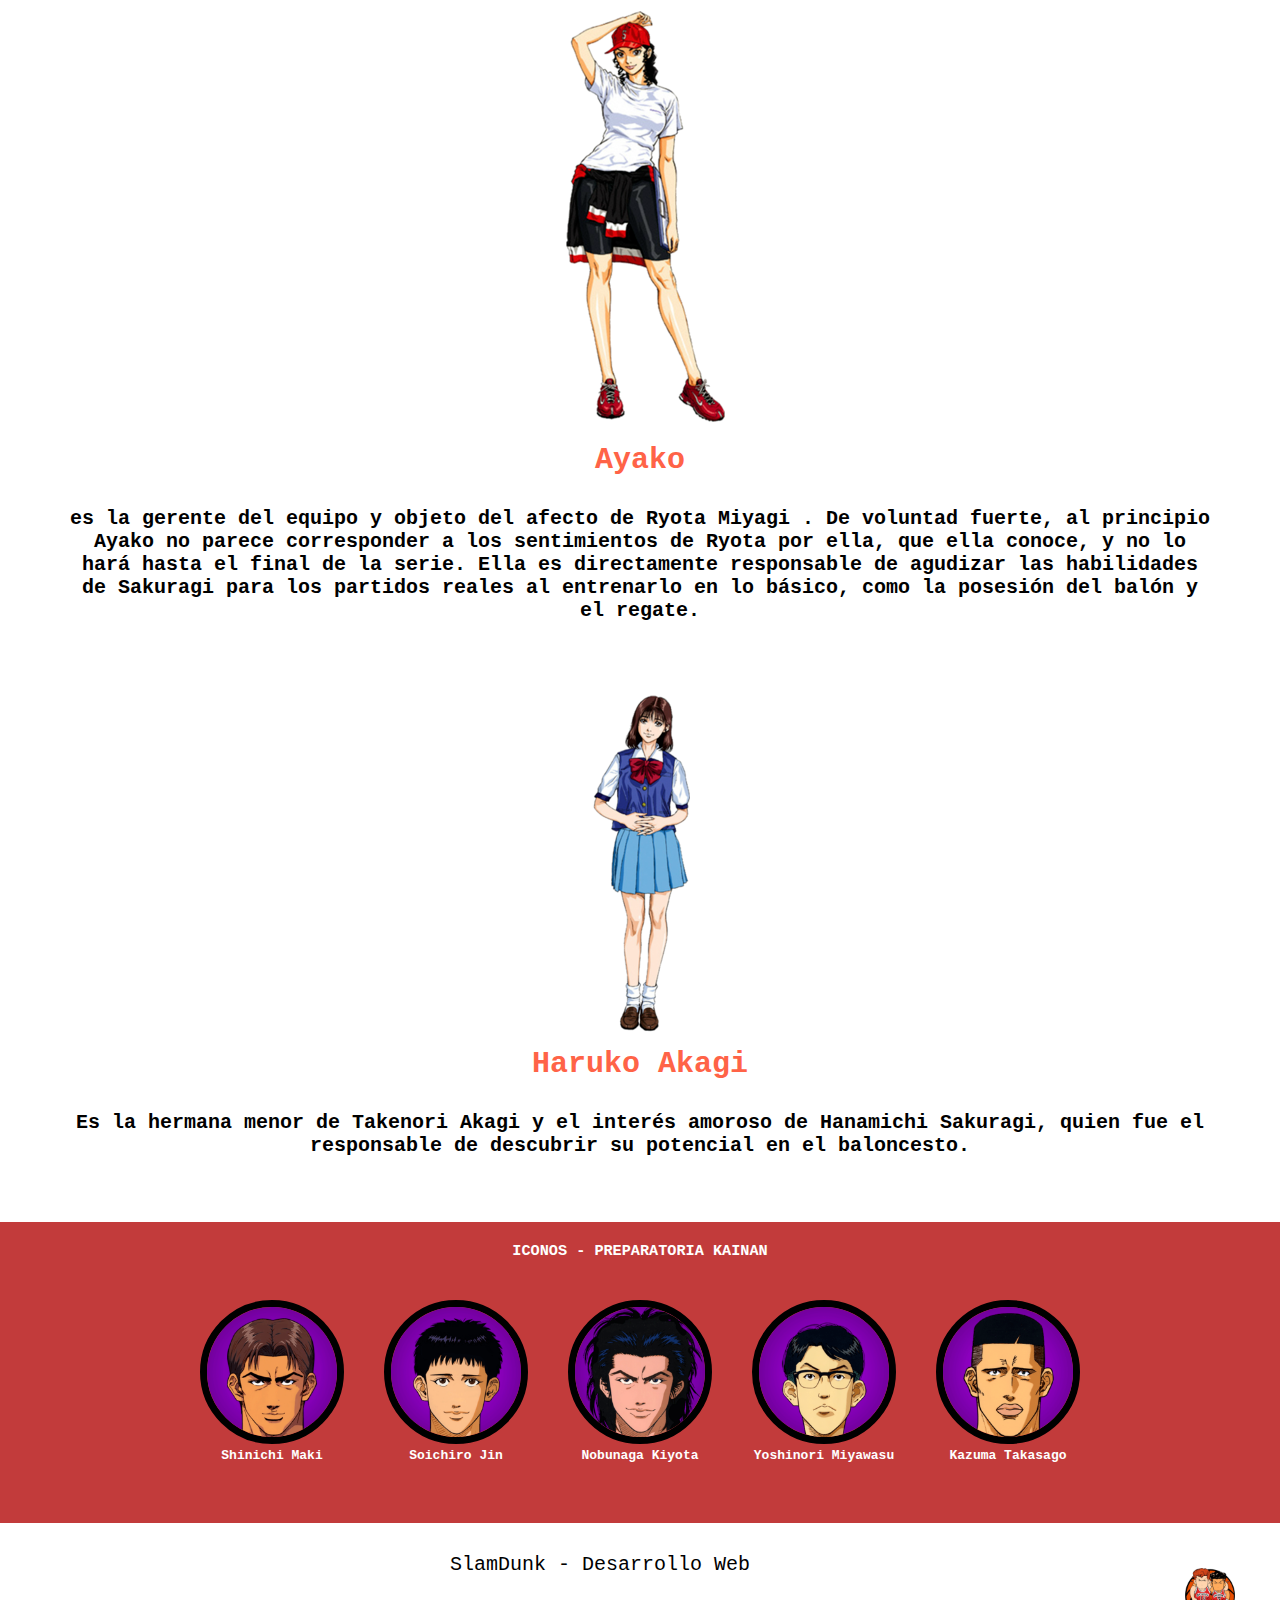
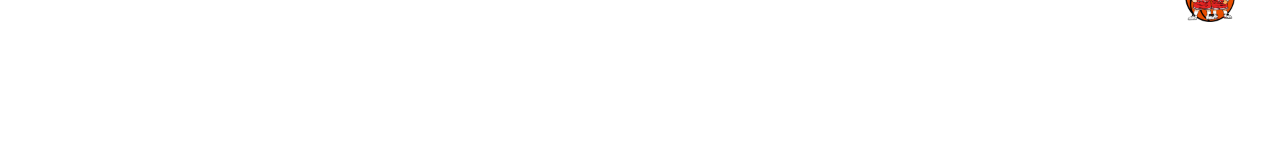
<file: personajes.html>
<!DOCTYPE html>
<html lang="es">
<head>
    <meta charset="UTF-8">
    <meta http-equiv="X-UA-Compatible" content="IE=edge">
    <meta name="viewport" content="width=device-width, initial-scale=1.0">
    <title>SlamDunk</title>
    <meta name= "autor" content="Yonathan Maldonado"> 
    <meta name= "descripcion" content="Pagina sobre Slam Dunk">
    <link rel="stylesheet" href="css/inicio.css">
    <link rel="stylesheet" href="css/fontello.css">
</head>
<body>
    <header>
        <div class="contenedor">
            <h1 class="icon-dribbble-circled">SlamDunk</h1>
            <input type="checkbox" name="" id="menu-bar">
            <label class="icon-cd" for="menu-bar"></label>
        
            <nav class="menu">
                <a href="index.html">Inicio</a>
                <a href="tienda.html">Tienda</a>
                <a href="personajes.html">Personajes Obra</a>
                <a href="equipos.html">Equipos</a>
                <a href="galeria.html">Galeria</a>
                <a href="obra.html">Obra</a>
                <a href="contacto.html">Contacto</a>
            </nav>
        </div>

    </header>
    <main>
        <section id="banner">
            <img src="img/slamdunk1.png" alt="bannerprincipal">
            <div class="contenedor">
                <h2>Serie de culto</h2>
                <h3>La obra de Takehiro Inoue</h3>
                <a href="https://animeflvnet.com/anime/slam-dunk/">Ver SlamDunk</a>
            </div>
        </section>

        <section id= "historia-shohoku">
            <div>
                <img src="img/Slam_Dunk.png" alt="slam-dunk">
                <h2>Personajes Icónicos </h2>
            </div>
        </section>
        
        <section id="blog">
            <div class="contenedor-shohoku">
                <article>
                    <h3>Equipo Shohoku</h3>
                    <img src="img/shohoku/Sakuragi.png" alt="Sakuragi">
                    <h5>Hanamichi Sakuragi</h5>
                    <ul>
                        <li><b>Edad: </b>15 Años.</li>
                        <li><b>Fecha de nacimiento: </b>01 de Abril.</li>
                        <li><b>Altura: </b>1.89 cm.</li>
                        <li><b>Posición: </b>Ala-Pivot.</li>
                        <li><b>Número Camiseta: </b>#10</li>
                    </ul>
                    <h6>Hanamichi Sakuragi es el personaje principal de la serie Slam Dunk. 
                        Al principio de la serie, Sakuragi es un vago, bueno para nada que no sea luchando. 
                        Él es el líder de la temida "Legion Sakuragi", que consiste en su amigo de cuatro Mito, Noma, Ohkusu y Takamiya. 
                        La búsqueda de Sakuragi para el amor no es más que humillante. 
                        Siempre está tratando de hacer las niñas, pero se rechaza constantemente, el rechazo quincuagésimo ocurre al comienzo de la serie. 
                        Luego conoció a Haruko Akagi, una fan de baloncesto encantador y amable, quien se enamoró de inmediato. Esto y el estímulo de Haruko le llevó a unirse al equipo de baloncesto de Shohoku. 
                        Sin embargo, como un principiante, no es capaz de mantenerse al día con el resto del equipo en la primera, a pesar de sus atributos físicos (gran altura, forma física, resistencia, velocidad y capacidad de salto).

                        <br>
                        <br>
                        A pesar de los contratiempos que ha tenido que enfrentar, Sakuragi muestra una gran tenacidad y determinación que lo lleve a través de reciprocidad y ayuda a sus otros defectos, tanto dentro como fuera de la cancha. 
                        A pesar de su amor por Haruko y rivalidad con Rukawa son las principales fuerzas motrices que motivan a tener éxito en el baloncesto, su lesión durante el partido Sannoh le hace darse cuenta de que en realidad ha llegado a amar el juego, que lo llevó a dar su todo por su equipo y llevarlos victoria.  
                    </h6>
                </article>
                <article>
                    <img src="img/shohoku/Akagi.png" alt="Akagi">
                    <h5>Tekenori Akagi</h5>
                    <ul>
                        <li><b>Edad: </b>18 Años.</li>
                        <li><b>Fecha de nacimiento: </b>10 de Mayo.</li>
                        <li><b>Altura: </b>1.97 cm.</li>
                        <li><b>Posición: </b>Central.</li>
                        <li><b>Número Camiseta: </b>#4</li>
                    </ul>
                    <h6>Akagi es un capitán estricto y responsable del equipo de baloncesto Shohoku. Implementa disciplina hacia sus jugadores, especialmente Sakuragi. 
                        Como lo describe Yasuda, es muy serio con el respeto de los años mayores. Aprecia a una persona dedicada y le gusta la limpieza. 
                        También es una persona estudiosa y puede dedicar bastante tiempo al baloncesto y al mundo académico. 
                        <br>
                        <br>
                        Considerado como el pívot # 1 en la prefectura de Kanagawa, Akagi juega como un pívot bastante típico, usando su altura y poder para anotar cerca de la canasta.
                        El más conocido es su "Gorilla Dunk" que proviene de su apodo, "Gori", dado por Sakuragi . 
                    </h6>
                </article>
                <article>
                    <img src="img/shohoku/Rukawa.png" alt="Rukawa">
                    <h5>Kaede Rukawa</h5>
                    <ul>
                        <li><b>Edad: </b>15 Años.</li>
                        <li><b>Fecha de nacimiento: </b>01 de Enero.</li>
                        <li><b>Altura: </b>1.87 cm.</li>
                        <li><b>Posición: </b>Alero.</li>
                        <li><b>Número Camiseta: </b>#11</li>
                    </ul>
                    <h6>Rukawa es reservado, tranquilo, egoísto, insensible y muy frío. 
                        No le importa nada más que el baloncesto. Cuando no está en la cancha, generalmente se lo ve dormido en el techo de Shohoku o en clase.  
                        Cuando se trata de baloncesto, Rukawa no acepta la pérdida fácilmente. 
                        Esto se muestra durante el partido de práctica entre estudiantes de primer año contra segundo y tercer año, especialmente contra Takenori Akagi. 
                        Su objetivo es ser el mejor jugador de secundaria en Japón, y considera que Akira Sendoh de Ryonan es su mayor rival.
                        <br>
                        <br>
                        Al principio, muchos notaron el potencial de Rukawa para convertirse en una futura estrella del baloncesto. 
                        El entrenador en jefe de Ryonan, Taoka, se sorprendió de que Rukawa fuera solo un estudiante de primer año. 
                    </h6>
                </article>
                <article>
                    <img src="img/shohoku/Ryota.png" alt="Ryota">
                    <h5>Ryota Miyagi</h5>
                    <ul>
                        <li><b>Edad: </b>17 Años.</li>
                        <li><b>Fecha de nacimiento: </b>31 de Julio.</li>
                        <li><b>Altura: </b>1.68 cm.</li>
                        <li><b>Posición: </b>Base.</li>
                        <li><b>Número Camiseta: </b>#7</li>
                    </ul>
                    <h6>Al igual que Sakuragi, Miyagi está motivado para jugar por su amor por una chica: su mejor amiga y compañera de clase Ayako, la gerente del equipo, a quien se refiere como "Aya-chan". 
                        Se sabe que posa para Ayako durante los partidos. Fuera de la cancha, Miyagi tiene fama de ser un chico malo. Estuvo hospitalizado por un tiempo después de su pelea contra la pandilla de Mitsui.
                        <br>
                        <br>
                        Miyagi es uno de los mejores bases de la prefectura de Kanagawa. A pesar de su pequeña constitución, pudo mantenerse al día con Kenji Fujima de Shoyo y Shinichi Maki de Kainan debido a su velocidad y conciencia dentro y fuera de la cancha. 
                        Debido a su increíble velocidad y habilidades, algunos otros jugadores lo apodaron como 'Lightning Flash Ryota'. Sus habilidades como base eran tan grandes que muchos jugadores como Sendoh de Ryonan y Maki de Kainan incluso citaron que es un jugador a tener en cuenta.
                    </h6>
                </article>
                <article>
                    <img src="img/shohoku/Mitsui.png" alt="Mitsui">
                    <h5>Hisashi Mitsui</h5>
                    <ul>
                        <li><b>Edad: </b>18 Años.</li>
                        <li><b>Fecha de nacimiento: </b>22 de Mayo.</li>
                        <li><b>Altura: </b>1.84 cm.</li>
                        <li><b>Posición: </b>Escolta.</li>
                        <li><b>Número Camiseta: </b>#14</li>
                    </ul>
                    <h6>En su primer año, Mitsui tiene una confianza desbordante y es muy competitivo, especialmente hacia Akagi . En el partido de primer año, como había 12 estudiantes de primer año ese año, Mitsui se separó de sus compañeros de equipo de la escuela secundaria.
                        Él visualiza un futuro brillante para Shohoku hasta que su lesión en la rodilla izquierda durante la práctica se agrave debido a que regresa temprano en lugar de esperar una recuperación completa. A pesar de su eventual recuperación, su exclusión lo amargó y deja el baloncesto. 
                        Se convirtió en líder de una pandilla, pero finalmente se arrepintió. 
                        <br>
                        <br>
                        Regresa con una determinación renovada de conquistar la nación que alguna vez soñó. 
                        Si bien fue competitivo contra Akagi durante su primer año, ha aprendido a aceptar a este último como el capitán adecuado para el equipo. 
                        Tampoco tiene miedo de defender a un amigo, como hizo por Tetsuo; insistió en que Ryu y su pandilla lo golpearan en lugar de a este último. 
                    </h6>
                </article>
            </div>
            
            <div class="contenedor-personajes">
                <article>
                    <img src="img/personajesobras/Sendoh.png" alt="Sendoh">
                    <h5>Akira Sendoh</h5>
                    
                    <h6>Es la estrella del equipo <b>Ryonan</b>, un jugador prodigio de carácter afable, que no toma nada ni muy en serio, ni muy a la ligera, por lo que su despreocupación inspira confianza a su equipo. 
                        Suele ocupar la posición de alero a pesar de que en un partido contra el Kainan jugó en la posición de base pese a su altura para contrarrestar a su estrella Maki.
                        <br>
                        Sendoh es conocido por ser una persona tranquila, despreocupada y optimista que, por lo general, no se toma mucho de nada en serio, pero cuando se trata de baloncesto, parece disfrutar aceptando desafíos, principalmente en un juego de uno contra uno.
                        <br>
                        Es uno de los mejores jugador de Japón, y en un duelo que tuvo contra Kaede Rukawa en un parque, le enseño a Rukawa, que el baloncesto no solo se basa en los uno contra uno, y mientras no asimile eso y juegue más con sus compañeros, nunca podrá superar a Sendoh.
                        <br> 
                    </h6>
                </article>
                <article>
                    <img src="img/personajesobras/Miki.png" alt="Maki">
                    <h5>Shinichi Maki</h5>
                    
                    <h6>Es el capitán del equipo de baloncesto de <b>Kainan</b> y se dice que es el mejor jugador de la región. 
                        Fue coronado MVP de la prefectura dos veces. Como capitán del equipo, inspira mucho respeto y sus compañeros siguen sus órdenes al pie de la letra. 
                        Aunque su personalidad difiere de la de Takenori Akagi , ocasionalmente tiene que ser estricto cuando trata con Nobunaga Kiyota . 
                    </h6>
                </article>
                <article>
                    <img src="img/personajesobras/Fujima.png" alt="Fujima">
                    <h5>Kenji Fujima</h5>
                    
                    <h6>Es el capitán y entrenador del equipo Shoyo. Por lo tanto, tiene el doble de responsabilidad y carga de trabajo que cualquier otro jugador. Por lo general, se sienta fuera durante los juegos porque necesita observar y tomar decisiones como entrenador. No obstante, se unirá a los juegos si siente que sus compañeros lo necesitan.
                        <br>
                        <br>
                        No solo es una persona inteligente y responsable, también es un jugador de baloncesto muy talentoso. Es uno de los mejores jugadores de la región, junto con Shinichi Maki del equipo Kainan. Solían competir por el título de MVP.
                    </h6>
                </article>
                <article>
                    <img src="img/personajesobras/Kiyota.png" alt="Kiyota">
                    <h5>Nobunaga Kiyota</h5>
                    <h6>Es un estudiante de primer año en Kainan High y es el único estudiante de primer año en la alineación inicial del equipo. 
                        Al igual que Hanamichi Sakuragi de Shohoku, sus payasadas a menudo lo convierten en una fuente de vergüenza para su equipo
                    </h6>
                </article>
                <article>
                    <img src="img/personajesobras/Kogure.png" alt="Kogure">
                    <h5>Kiminobu Kogure</h5>
                    <h6>Es el vice-capitán de Shohoku y un buen amigo de Akagi desde la escuela secundaria. 
                        Él y Akagi son los únicos dos jugadores que han estado en el equipo durante los tres años: Mitsui se fue durante su primer año, mientras que otros jugadores abandonaron el equipo porque encontraron que el régimen de entrenamiento de Akagi era demasiado agotador.
                    </h6>
                </article>
                <article>
                    <img src="img/personajesobras/Anzai.png" alt="Anzai">
                    <h5>Mitsuyoshi Anzai</h5>
                    <h6>Es el entrenador del equipo de baloncesto de Shohoku High School y uno de los mejores entrenadores de Japón. 
                        Incluso los entrenadores de otros equipos lo llaman "Anzai-sensei" con respeto. 
                        Su actitud tranquila y serena contrasta con el temperamento que tuvo en el pasado como entrenador universitario exigente, lo que le valió el apodo de "Diablo de pelo blanco".
                    </h6>
                </article>
                <article>
                    <img src="img/personajesobras/Aya.png" alt="Ayako">
                    <h5>Ayako</h5>
                    <h6>es la gerente del equipo y objeto del afecto de Ryota Miyagi . De voluntad fuerte, al principio Ayako no parece corresponder a los sentimientos de Ryota por ella, que ella conoce, y no lo hará hasta el final de la serie. 
                        Ella es directamente responsable de agudizar las habilidades de Sakuragi para los partidos reales al entrenarlo en lo básico, como la posesión del balón y el regate.
                    </h6>
                </article>
                <article>
                    <img src="img/personajesobras/Haruk.png" alt="Haruko">
                    <h5>Haruko Akagi</h5>
                    <h6>Es la hermana menor de Takenori Akagi y el interés amoroso de Hanamichi Sakuragi, quien fue el responsable de descubrir su potencial en el baloncesto.
                    </h6>
                </article>
            </div>
        </section>
        
        <section id="info">
            <h3>ICONOS - PREPARATORIA KAINAN</h3>
            <div class="contenedor-kainan">
                <div class="info-jugadores">
                    <img src="img/kainan/MakiT.png" alt="MakiT">
                    <h4>Shinichi Maki</h4>
                </div>

                <div class="info-jugadores">
                    <img src="img/kainan/JinT.png" alt="JinT">
                    <h4>Soichiro Jin</h4>
                </div>

                <div class="info-jugadores">
                    <img src="img/kainan/KiyotaT.png" alt="KiyotaT">
                    <h4>Nobunaga Kiyota</h4>
                </div>

                <div class="info-jugadores">
                    <img src="img/kainan/MiyawasuT.png" alt="MiyawasuT">
                    <h4>Yoshinori Miyawasu</h4>
                </div>

                <div class="info-jugadores">
                    <img src="img/kainan/TakasagoT.png" alt="TakasagoT">
                    <h4>Kazuma Takasago</h4>
                </div>
            </div>

        </section>
    </main>
    <footer>
        <div class="contenedor">
            <img src="img/SlamDunkChibi.png" alt="SlamDunkChibi">
            <p>SlamDunk - Desarrollo Web</p>
        </div>
    </footer>
</body>
</html>
</file>
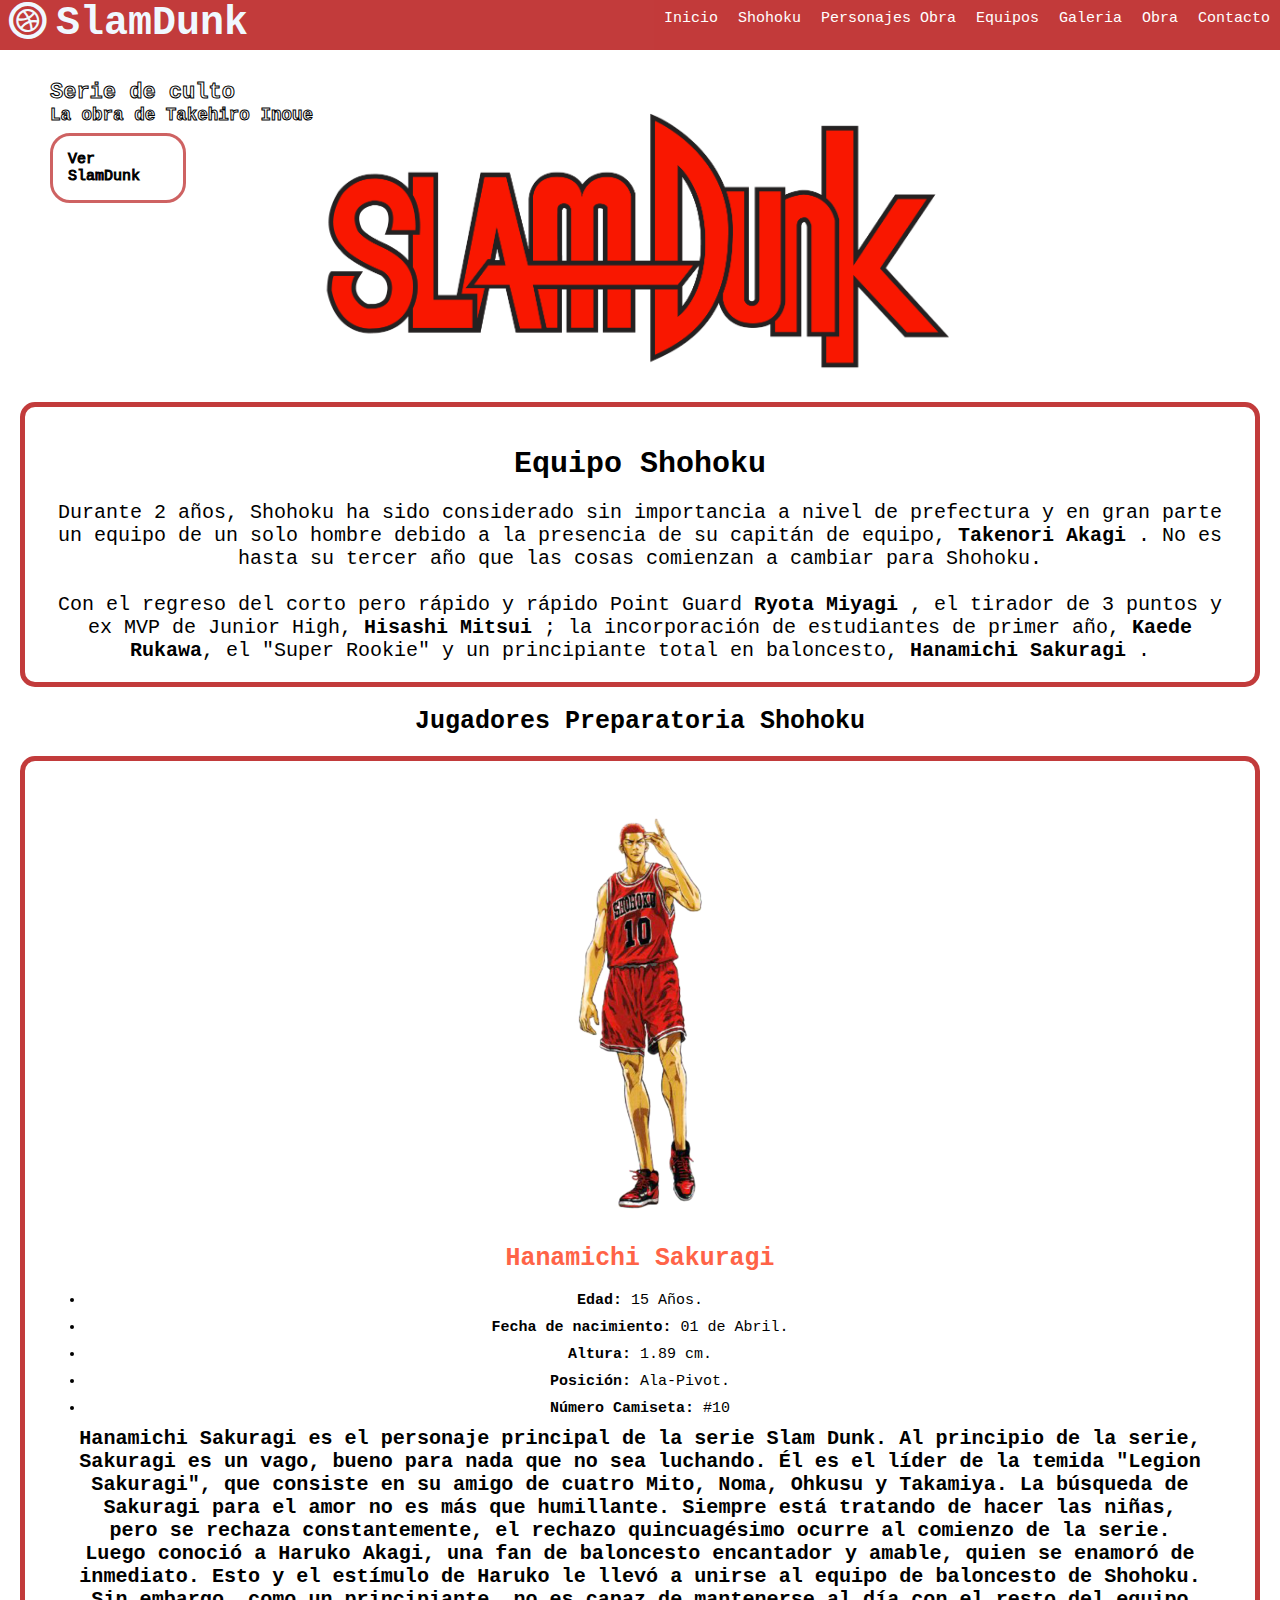
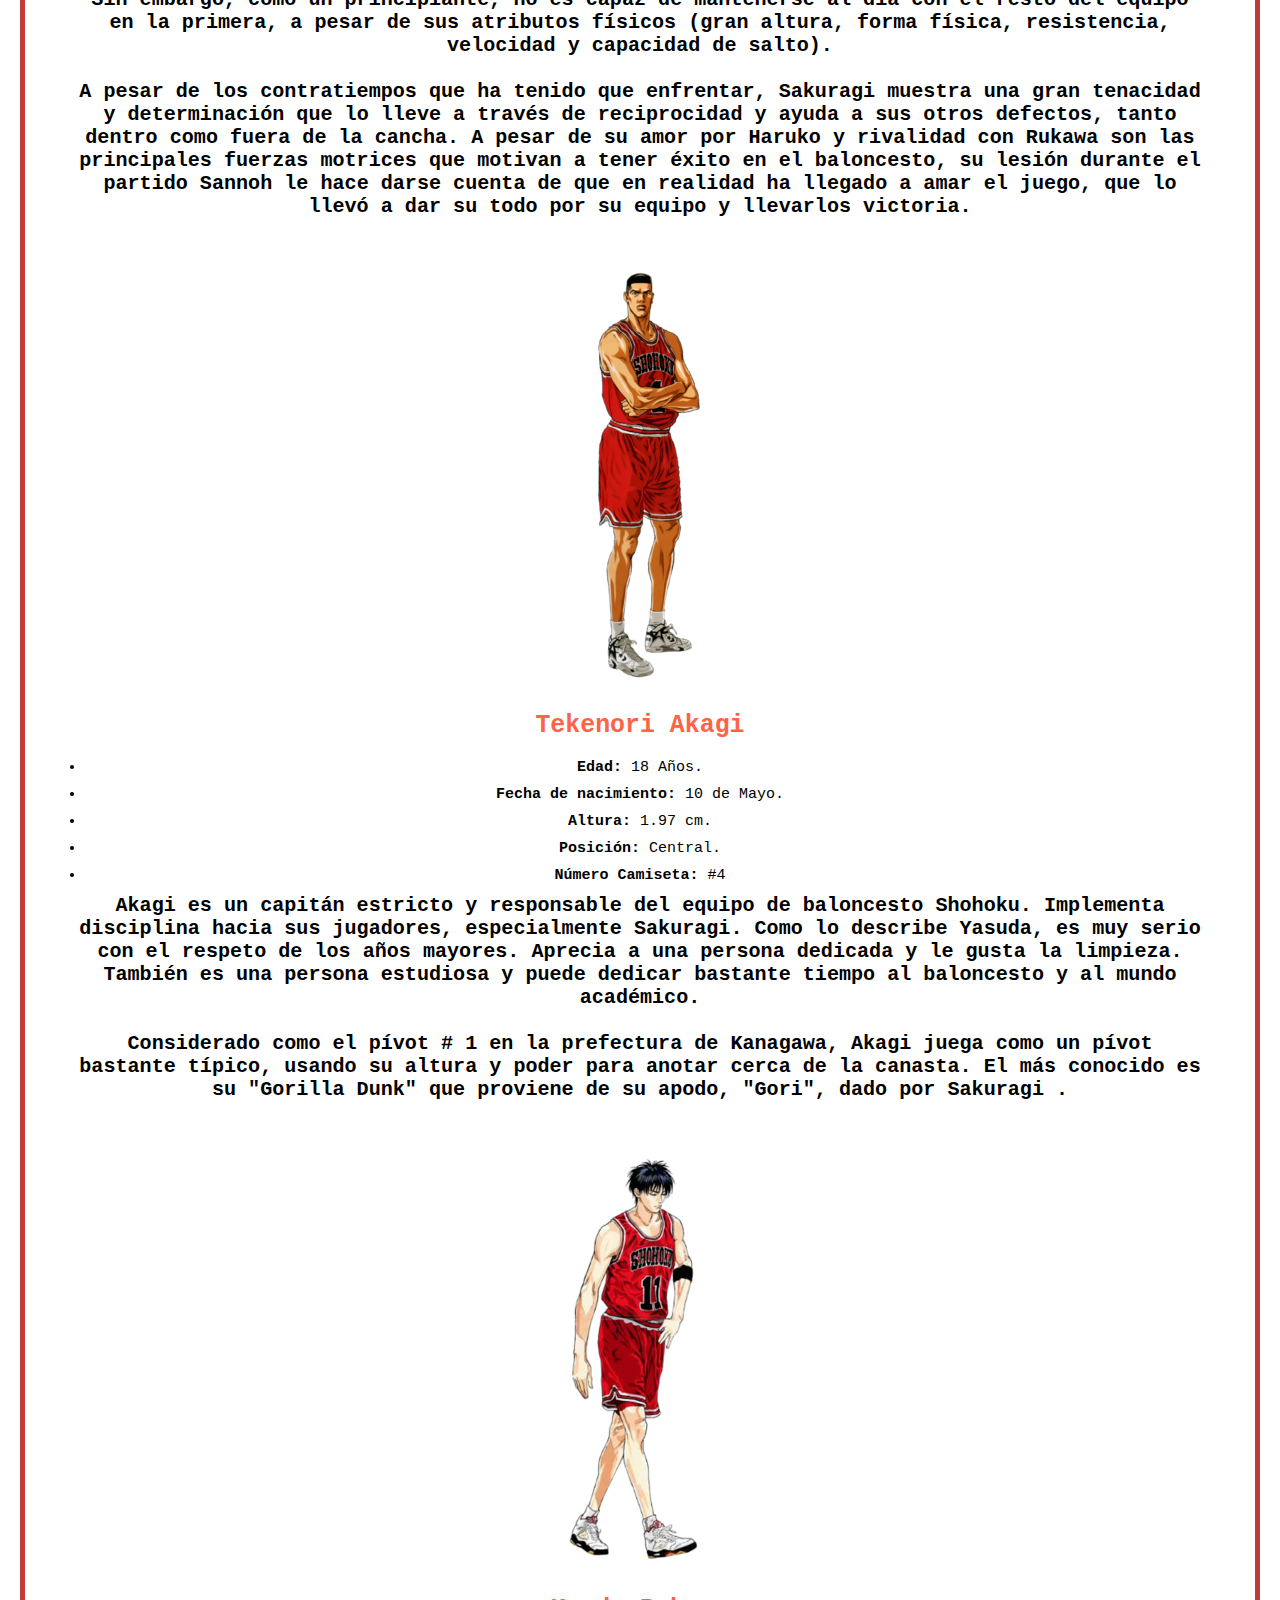
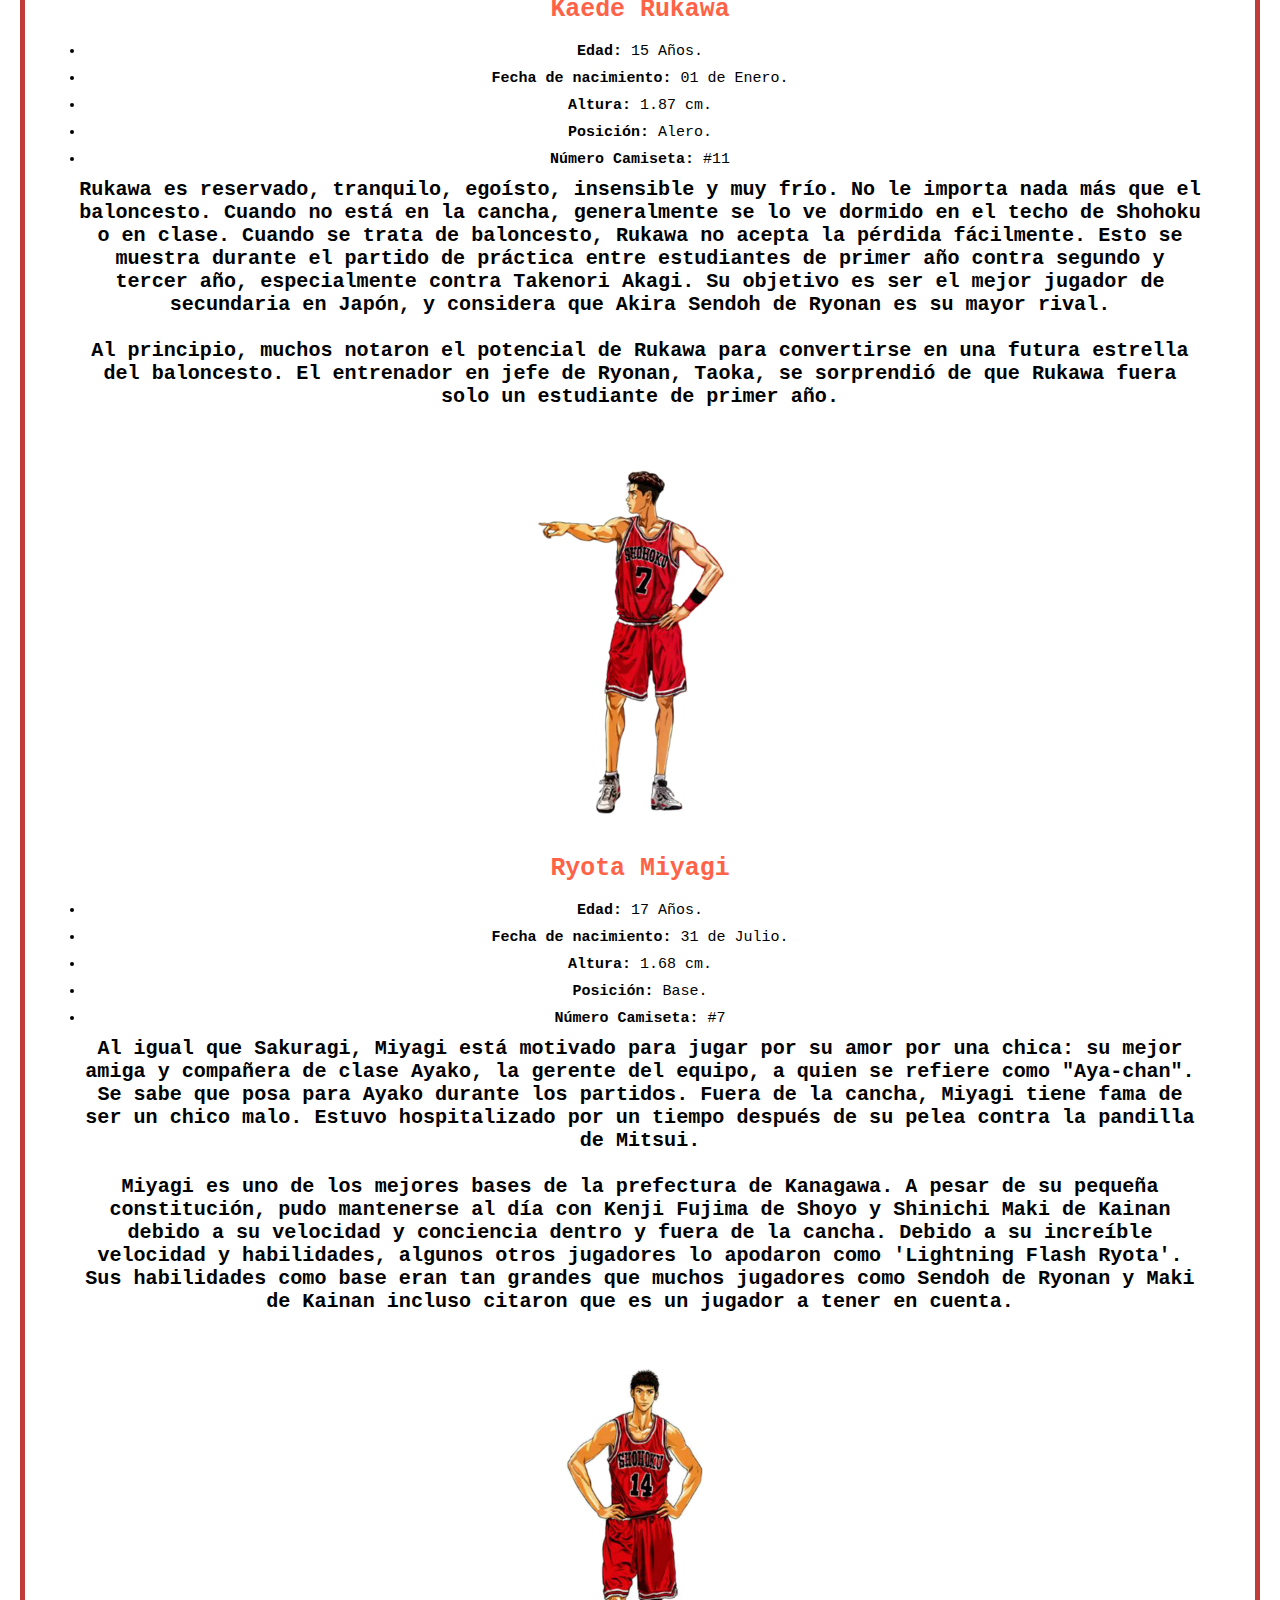
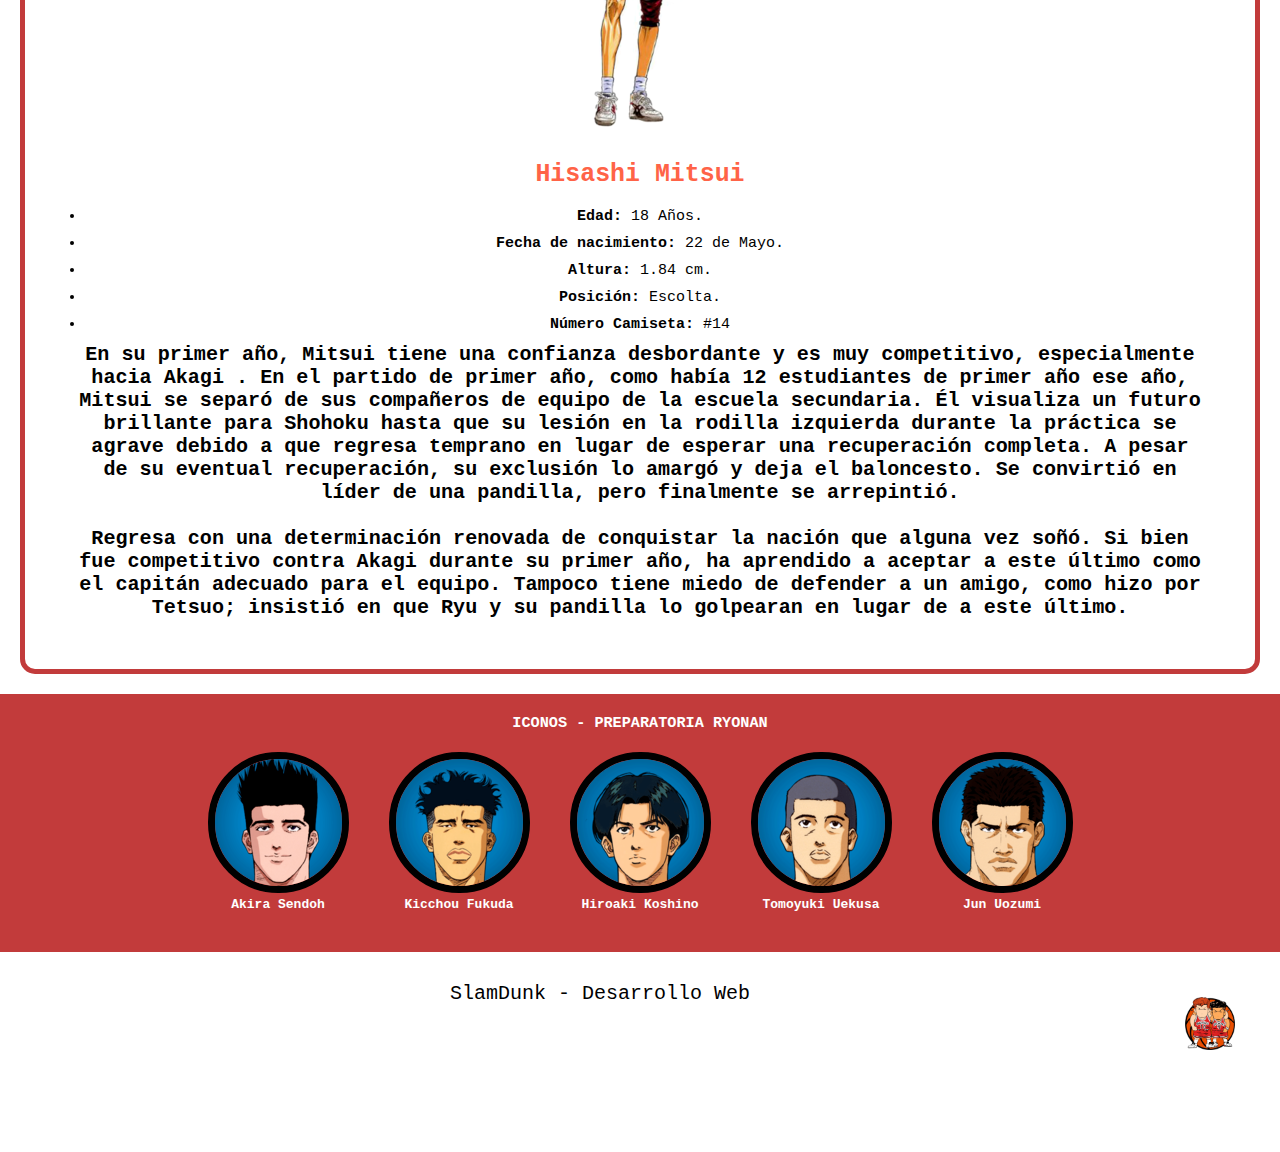
<file: shohoku.html>
<!DOCTYPE html>
<html lang="es">
<head>
    <meta charset="UTF-8">
    <meta http-equiv="X-UA-Compatible" content="IE=edge">
    <meta name="viewport" content="width=device-width, initial-scale=1.0">
    <title>SlamDunk</title>
    <meta name= "autor" content="Yonathan Maldonado"> 
    <meta name= "descripcion" content="Pagina sobre Slam Dunk">
    <link rel="stylesheet" href="css/inicio.css">
    <link rel="stylesheet" href="css/fontello.css">
</head>
<body>
    <header>
        <div class="contenedor">
            <h1 class="icon-dribbble-circled">SlamDunk</h1>
            <input type="checkbox" name="" id="menu-bar">
            <label class="icon-cd" for="menu-bar"></label>
        
            <nav class="menu">
                <a href="index.html">Inicio</a>
                <a href="shohoku.html">Shohoku</a>
                <a href="personajes.html">Personajes Obra</a>
                <a href="equipos.html">Equipos</a>
                <a href="galeria.html">Galeria</a>
                <a href="obra.html">Obra</a>
                <a href="contacto.html">Contacto</a>
            </nav>
        </div>

    </header>
    <main>
        <section id="banner">
            <img src="img/slamdunk1.png" alt="bannerprincipal">
            <div class="contenedor">
                <h2>Serie de culto</h2>
                <h3>La obra de Takehiro Inoue</h3>
                <a href="https://animeflvnet.com/anime/slam-dunk/">Ver SlamDunk</a>
            </div>
        </section>

        <section id= "historia-shohoku">
            <h2>Equipo Shohoku</h2>
            <p>Durante 2 años, Shohoku ha sido considerado sin importancia a nivel de prefectura y en gran parte un equipo de un solo hombre debido a la presencia de su capitán de equipo, <b>Takenori Akagi</b> . No es hasta su tercer año que las cosas comienzan a cambiar para Shohoku.<br><br> Con el regreso del corto pero rápido y rápido Point Guard <b>Ryota Miyagi</b> , el tirador de 3 puntos y ex MVP de Junior High, <b>Hisashi Mitsui</b> ; la incorporación de estudiantes de primer año, <b>Kaede Rukawa</b>, el "Super Rookie" y un principiante total en baloncesto, <b>Hanamichi Sakuragi</b> . </p>
        </section>

        <section id="blog">
            <h2>Jugadores Preparatoria Shohoku</h2>
            <div class="contenedor-shohoku">
                <article>
                    <img src="img/shohoku/Sakuragi.png" alt="Sakuragi">
                    <h5>Hanamichi Sakuragi</h5>
                    <ul>
                        <li><b>Edad: </b>15 Años.</li>
                        <li><b>Fecha de nacimiento: </b>01 de Abril.</li>
                        <li><b>Altura: </b>1.89 cm.</li>
                        <li><b>Posición: </b>Ala-Pivot.</li>
                        <li><b>Número Camiseta: </b>#10</li>
                    </ul>
                    <h6>Hanamichi Sakuragi es el personaje principal de la serie Slam Dunk. 
                        Al principio de la serie, Sakuragi es un vago, bueno para nada que no sea luchando. 
                        Él es el líder de la temida "Legion Sakuragi", que consiste en su amigo de cuatro Mito, Noma, Ohkusu y Takamiya. 
                        La búsqueda de Sakuragi para el amor no es más que humillante. 
                        Siempre está tratando de hacer las niñas, pero se rechaza constantemente, el rechazo quincuagésimo ocurre al comienzo de la serie. 
                        Luego conoció a Haruko Akagi, una fan de baloncesto encantador y amable, quien se enamoró de inmediato. Esto y el estímulo de Haruko le llevó a unirse al equipo de baloncesto de Shohoku. 
                        Sin embargo, como un principiante, no es capaz de mantenerse al día con el resto del equipo en la primera, a pesar de sus atributos físicos (gran altura, forma física, resistencia, velocidad y capacidad de salto).

                        <br>
                        <br>
                        A pesar de los contratiempos que ha tenido que enfrentar, Sakuragi muestra una gran tenacidad y determinación que lo lleve a través de reciprocidad y ayuda a sus otros defectos, tanto dentro como fuera de la cancha. 
                        A pesar de su amor por Haruko y rivalidad con Rukawa son las principales fuerzas motrices que motivan a tener éxito en el baloncesto, su lesión durante el partido Sannoh le hace darse cuenta de que en realidad ha llegado a amar el juego, que lo llevó a dar su todo por su equipo y llevarlos victoria.  
                    </h6>
                </article>
                <article>
                    <img src="img/shohoku/Akagi.png" alt="Akagi">
                    <h5>Tekenori Akagi</h5>
                    <ul>
                        <li><b>Edad: </b>18 Años.</li>
                        <li><b>Fecha de nacimiento: </b>10 de Mayo.</li>
                        <li><b>Altura: </b>1.97 cm.</li>
                        <li><b>Posición: </b>Central.</li>
                        <li><b>Número Camiseta: </b>#4</li>
                    </ul>
                    <h6>Akagi es un capitán estricto y responsable del equipo de baloncesto Shohoku. Implementa disciplina hacia sus jugadores, especialmente Sakuragi. 
                        Como lo describe Yasuda, es muy serio con el respeto de los años mayores. Aprecia a una persona dedicada y le gusta la limpieza. 
                        También es una persona estudiosa y puede dedicar bastante tiempo al baloncesto y al mundo académico. 
                        <br>
                        <br>
                        Considerado como el pívot # 1 en la prefectura de Kanagawa, Akagi juega como un pívot bastante típico, usando su altura y poder para anotar cerca de la canasta.
                        El más conocido es su "Gorilla Dunk" que proviene de su apodo, "Gori", dado por Sakuragi . 
                    </h6>
                </article>
                <article>
                    <img src="img/shohoku/Rukawa.png" alt="Rukawa">
                    <h5>Kaede Rukawa</h5>
                    <ul>
                        <li><b>Edad: </b>15 Años.</li>
                        <li><b>Fecha de nacimiento: </b>01 de Enero.</li>
                        <li><b>Altura: </b>1.87 cm.</li>
                        <li><b>Posición: </b>Alero.</li>
                        <li><b>Número Camiseta: </b>#11</li>
                    </ul>
                    <h6>Rukawa es reservado, tranquilo, egoísto, insensible y muy frío. 
                        No le importa nada más que el baloncesto. Cuando no está en la cancha, generalmente se lo ve dormido en el techo de Shohoku o en clase.  
                        Cuando se trata de baloncesto, Rukawa no acepta la pérdida fácilmente. 
                        Esto se muestra durante el partido de práctica entre estudiantes de primer año contra segundo y tercer año, especialmente contra Takenori Akagi. 
                        Su objetivo es ser el mejor jugador de secundaria en Japón, y considera que Akira Sendoh de Ryonan es su mayor rival.
                        <br>
                        <br>
                        Al principio, muchos notaron el potencial de Rukawa para convertirse en una futura estrella del baloncesto. 
                        El entrenador en jefe de Ryonan, Taoka, se sorprendió de que Rukawa fuera solo un estudiante de primer año. 
                    </h6>
                </article>
                <article>
                    <img src="img/shohoku/Ryota.png" alt="Ryota">
                    <h5>Ryota Miyagi</h5>
                    <ul>
                        <li><b>Edad: </b>17 Años.</li>
                        <li><b>Fecha de nacimiento: </b>31 de Julio.</li>
                        <li><b>Altura: </b>1.68 cm.</li>
                        <li><b>Posición: </b>Base.</li>
                        <li><b>Número Camiseta: </b>#7</li>
                    </ul>
                    <h6>Al igual que Sakuragi, Miyagi está motivado para jugar por su amor por una chica: su mejor amiga y compañera de clase Ayako, la gerente del equipo, a quien se refiere como "Aya-chan". 
                        Se sabe que posa para Ayako durante los partidos. Fuera de la cancha, Miyagi tiene fama de ser un chico malo. Estuvo hospitalizado por un tiempo después de su pelea contra la pandilla de Mitsui.
                        <br>
                        <br>
                        Miyagi es uno de los mejores bases de la prefectura de Kanagawa. A pesar de su pequeña constitución, pudo mantenerse al día con Kenji Fujima de Shoyo y Shinichi Maki de Kainan debido a su velocidad y conciencia dentro y fuera de la cancha. 
                        Debido a su increíble velocidad y habilidades, algunos otros jugadores lo apodaron como 'Lightning Flash Ryota'. Sus habilidades como base eran tan grandes que muchos jugadores como Sendoh de Ryonan y Maki de Kainan incluso citaron que es un jugador a tener en cuenta.
                    </h6>
                </article>
                <article>
                    <img src="img/shohoku/Mitsui.png" alt="Mitsui">
                    <h5>Hisashi Mitsui</h5>
                    <ul>
                        <li><b>Edad: </b>18 Años.</li>
                        <li><b>Fecha de nacimiento: </b>22 de Mayo.</li>
                        <li><b>Altura: </b>1.84 cm.</li>
                        <li><b>Posición: </b>Escolta.</li>
                        <li><b>Número Camiseta: </b>#14</li>
                    </ul>
                    <h6>En su primer año, Mitsui tiene una confianza desbordante y es muy competitivo, especialmente hacia Akagi . En el partido de primer año, como había 12 estudiantes de primer año ese año, Mitsui se separó de sus compañeros de equipo de la escuela secundaria.
                        Él visualiza un futuro brillante para Shohoku hasta que su lesión en la rodilla izquierda durante la práctica se agrave debido a que regresa temprano en lugar de esperar una recuperación completa. A pesar de su eventual recuperación, su exclusión lo amargó y deja el baloncesto. 
                        Se convirtió en líder de una pandilla, pero finalmente se arrepintió. 
                        <br>
                        <br>
                        Regresa con una determinación renovada de conquistar la nación que alguna vez soñó. 
                        Si bien fue competitivo contra Akagi durante su primer año, ha aprendido a aceptar a este último como el capitán adecuado para el equipo. 
                        Tampoco tiene miedo de defender a un amigo, como hizo por Tetsuo; insistió en que Ryu y su pandilla lo golpearan en lugar de a este último. 
                    </h6>
                </article>
            </div>
        </section>
        
        <section id="info">
            <h3>ICONOS - PREPARATORIA RYONAN</h3>
            <div class="contenedor">
                <div class="info-jugadores">
                    <img src="img/ryonan/SendohT.png" alt="SendohT">
                    <h4>Akira Sendoh</h4>
                </div>

                <div class="info-jugadores">
                    <img src="img/ryonan/FukudaT.png" alt="FukudaT">
                    <h4>Kicchou Fukuda</h4>
                </div>

                <div class="info-jugadores">
                    <img src="img/ryonan/KoshinoT.png" alt="KoshinoT">
                    <h4>Hiroaki Koshino</h4>
                </div>

                <div class="info-jugadores">
                    <img src="img/ryonan/UekusaT.png" alt="UekusaT">
                    <h4>Tomoyuki Uekusa</h4>
                </div>

                <div class="info-jugadores">
                    <img src="img/ryonan/UozumiT.png" alt="Uozumi">
                    <h4>Jun Uozumi</h4>
                </div>
            </div>

        </section>
    </main>
    <footer>
        <div class="contenedor">
            <img src="img/SlamDunkChibi.png" alt="SlamDunkChibi">
            <p>SlamDunk - Desarrollo Web</p>
        </div>
    </footer>
</body>
</html>
</file>
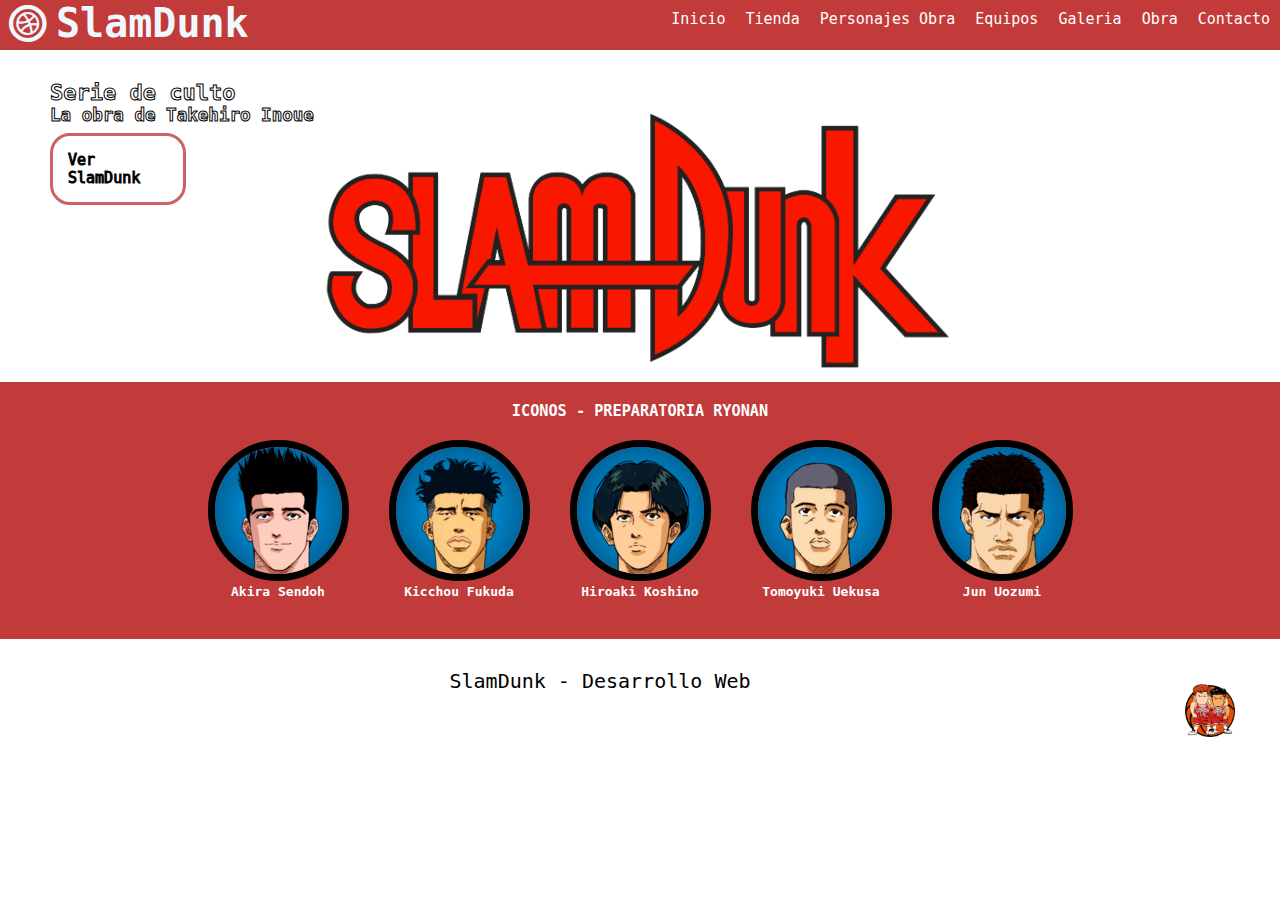
<file: tienda.html>
<!DOCTYPE html>
<html lang="es">
<head>
    <meta charset="UTF-8">
    <meta http-equiv="X-UA-Compatible" content="IE=edge">
    <meta name="viewport" content="width=device-width, initial-scale=1.0">
    <title>SlamDunk</title>
    <meta name= "autor" content="Yonathan Maldonado"> 
    <meta name= "descripcion" content="Pagina sobre Slam Dunk">
    <link rel="stylesheet" href="css/inicio.css">
    <link rel="stylesheet" href="css/fontello.css">
</head>
<body>
    <header>
        <div class="contenedor">
            <h1 class="icon-dribbble-circled">SlamDunk</h1>
            <input type="checkbox" name="" id="menu-bar">
            <label class="icon-cd" for="menu-bar"></label>
        
            <nav class="menu">
                <a href="index.html">Inicio</a>
                <a href="tienda.html">Tienda</a>
                <a href="personajes.html">Personajes Obra</a>
                <a href="equipos.html">Equipos</a>
                <a href="galeria.html">Galeria</a>
                <a href="obra.html">Obra</a>
                <a href="contacto.html">Contacto</a>
            </nav>
        </div>
    </header>
    <main>
        <section id="banner">
            <img src="img/slamdunk1.png" alt="bannerprincipal">
            <div class="contenedor">
                <h2>Serie de culto</h2>
                <h3>La obra de Takehiro Inoue</h3>
                <a href="https://animeflvnet.com/anime/slam-dunk/">Ver SlamDunk</a>
            </div>
        </section>

        
        
        <section id="info">
            <h3>ICONOS - PREPARATORIA RYONAN</h3>
            <div class="contenedor">
                <div class="info-jugadores">
                    <img src="img/ryonan/SendohT.png" alt="SendohT">
                    <h4>Akira Sendoh</h4>
                </div>

                <div class="info-jugadores">
                    <img src="img/ryonan/FukudaT.png" alt="FukudaT">
                    <h4>Kicchou Fukuda</h4>
                </div>

                <div class="info-jugadores">
                    <img src="img/ryonan/KoshinoT.png" alt="KoshinoT">
                    <h4>Hiroaki Koshino</h4>
                </div>

                <div class="info-jugadores">
                    <img src="img/ryonan/UekusaT.png" alt="UekusaT">
                    <h4>Tomoyuki Uekusa</h4>
                </div>

                <div class="info-jugadores">
                    <img src="img/ryonan/UozumiT.png" alt="Uozumi">
                    <h4>Jun Uozumi</h4>
                </div>
            </div>

        </section>
    </main>
    <footer>
        <div class="contenedor">
            <img src="img/SlamDunkChibi.png" alt="SlamDunkChibi">
            <p>SlamDunk - Desarrollo Web</p>
        </div>
    </footer>
</body>
</html>
</file>
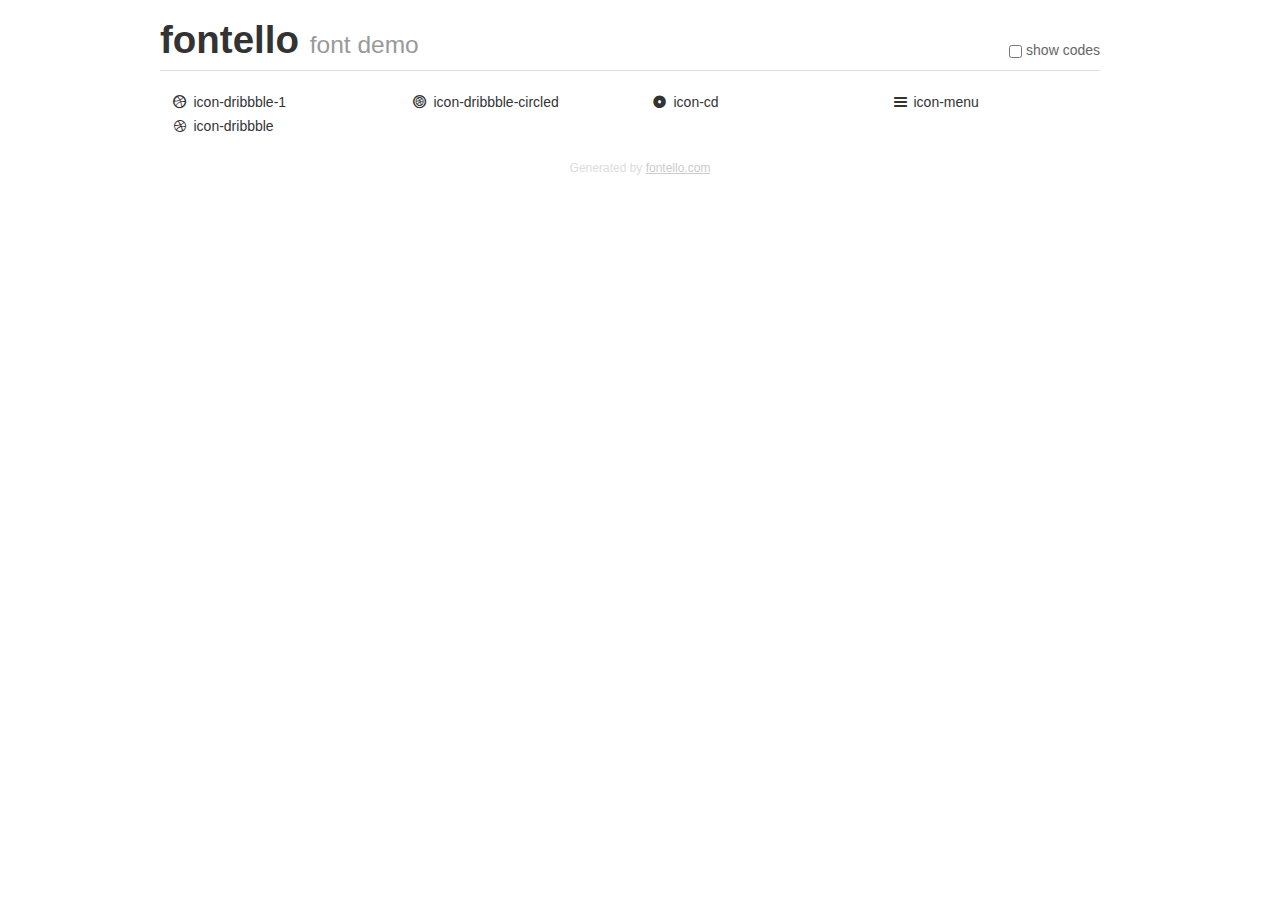
<file: fontello-4d170edd/demo.html>
<!DOCTYPE html>
<html>
  <head><!--[if lt IE 9]><script language="javascript" type="text/javascript" src="//html5shim.googlecode.com/svn/trunk/html5.js"></script><![endif]-->
    <meta charset="UTF-8"><style>/*
 * Bootstrap v2.2.1
 *
 * Copyright 2012 Twitter, Inc
 * Licensed under the Apache License v2.0
 * http://www.apache.org/licenses/LICENSE-2.0
 *
 * Designed and built with all the love in the world @twitter by @mdo and @fat.
 */
.clearfix {
  *zoom: 1;
}
.clearfix:before,
.clearfix:after {
  display: table;
  content: "";
  line-height: 0;
}
.clearfix:after {
  clear: both;
}
html {
  font-size: 100%;
  -webkit-text-size-adjust: 100%;
  -ms-text-size-adjust: 100%;
}
a:focus {
  outline: thin dotted #333;
  outline: 5px auto -webkit-focus-ring-color;
  outline-offset: -2px;
}
a:hover,
a:active {
  outline: 0;
}
button,
input,
select,
textarea {
  margin: 0;
  font-size: 100%;
  vertical-align: middle;
}
button,
input {
  *overflow: visible;
  line-height: normal;
}
button::-moz-focus-inner,
input::-moz-focus-inner {
  padding: 0;
  border: 0;
}
body {
  margin: 0;
  font-family: "Helvetica Neue", Helvetica, Arial, sans-serif;
  font-size: 14px;
  line-height: 20px;
  color: #333;
  background-color: #fff;
}
a {
  color: #08c;
  text-decoration: none;
}
a:hover {
  color: #005580;
  text-decoration: underline;
}
.row {
  margin-left: -20px;
  *zoom: 1;
}
.row:before,
.row:after {
  display: table;
  content: "";
  line-height: 0;
}
.row:after {
  clear: both;
}
[class*="span"] {
  float: left;
  min-height: 1px;
  margin-left: 20px;
}
.container,
.navbar-static-top .container,
.navbar-fixed-top .container,
.navbar-fixed-bottom .container {
  width: 940px;
}
.span12 {
  width: 940px;
}
.span11 {
  width: 860px;
}
.span10 {
  width: 780px;
}
.span9 {
  width: 700px;
}
.span8 {
  width: 620px;
}
.span7 {
  width: 540px;
}
.span6 {
  width: 460px;
}
.span5 {
  width: 380px;
}
.span4 {
  width: 300px;
}
.span3 {
  width: 220px;
}
.span2 {
  width: 140px;
}
.span1 {
  width: 60px;
}
[class*="span"].pull-right,
.row-fluid [class*="span"].pull-right {
  float: right;
}
.container {
  margin-right: auto;
  margin-left: auto;
  *zoom: 1;
}
.container:before,
.container:after {
  display: table;
  content: "";
  line-height: 0;
}
.container:after {
  clear: both;
}
p {
  margin: 0 0 10px;
}
.lead {
  margin-bottom: 20px;
  font-size: 21px;
  font-weight: 200;
  line-height: 30px;
}
small {
  font-size: 85%;
}
h1 {
  margin: 10px 0;
  font-family: inherit;
  font-weight: bold;
  line-height: 20px;
  color: inherit;
  text-rendering: optimizelegibility;
}
h1 small {
  font-weight: normal;
  line-height: 1;
  color: #999;
}
h1 {
  line-height: 40px;
}
h1 {
  font-size: 38.5px;
}
h1 small {
  font-size: 24.5px;
}
body {
  margin-top: 90px;
}
.header {
  position: fixed;
  top: 0;
  left: 50%;
  margin-left: -480px;
  background-color: #fff;
  border-bottom: 1px solid #ddd;
  padding-top: 10px;
  z-index: 10;
}
.footer {
  color: #ddd;
  font-size: 12px;
  text-align: center;
  margin-top: 20px;
}
.footer a {
  color: #ccc;
  text-decoration: underline;
}
.the-icons {
  font-size: 14px;
  line-height: 24px;
}
.switch {
  position: absolute;
  right: 0;
  bottom: 10px;
  color: #666;
}
.switch input {
  margin-right: 0.3em;
}
.codesOn .i-name {
  display: none;
}
.codesOn .i-code {
  display: inline;
}
.i-code {
  display: none;
}
@font-face {
      font-family: 'fontello';
      src: url('./font/fontello.eot?11881641');
      src: url('./font/fontello.eot?11881641#iefix') format('embedded-opentype'),
           url('./font/fontello.woff?11881641') format('woff'),
           url('./font/fontello.ttf?11881641') format('truetype'),
           url('./font/fontello.svg?11881641#fontello') format('svg');
      font-weight: normal;
      font-style: normal;
    }
     
     
    .demo-icon
    {
      font-family: "fontello";
      font-style: normal;
      font-weight: normal;
      speak: never;
     
      display: inline-block;
      text-decoration: inherit;
      width: 1em;
      margin-right: .2em;
      text-align: center;
      /* opacity: .8; */
     
      /* For safety - reset parent styles, that can break glyph codes*/
      font-variant: normal;
      text-transform: none;
     
      /* fix buttons height, for twitter bootstrap */
      line-height: 1em;
     
      /* Animation center compensation - margins should be symmetric */
      /* remove if not needed */
      margin-left: .2em;
     
      /* You can be more comfortable with increased icons size */
      /* font-size: 120%; */
     
      /* Font smoothing. That was taken from TWBS */
      -webkit-font-smoothing: antialiased;
      -moz-osx-font-smoothing: grayscale;
     
      /* Uncomment for 3D effect */
      /* text-shadow: 1px 1px 1px rgba(127, 127, 127, 0.3); */
    }
     </style>
    <link rel="stylesheet" href="css/animation.css"><!--[if IE 7]><link rel="stylesheet" href="css/" + font.fontname + "-ie7.css"><![endif]-->
    <script>
      function toggleCodes(on) {
        var obj = document.getElementById('icons');
      
        if (on) {
          obj.className += ' codesOn';
        } else {
          obj.className = obj.className.replace(' codesOn', '');
        }
      }
      
    </script>
  </head>
  <body>
    <div class="container header">
      <h1>fontello <small>font demo</small></h1>
      <label class="switch">
        <input type="checkbox" onclick="toggleCodes(this.checked)">show codes
      </label>
    </div>
    <div class="container" id="icons">
      <div class="row">
        <div class="the-icons span3" title="Code: 0xe800"><i class="demo-icon icon-dribbble-1">&#xe800;</i> <span class="i-name">icon-dribbble-1</span><span class="i-code">0xe800</span></div>
        <div class="the-icons span3" title="Code: 0xe801"><i class="demo-icon icon-dribbble-circled">&#xe801;</i> <span class="i-name">icon-dribbble-circled</span><span class="i-code">0xe801</span></div>
        <div class="the-icons span3" title="Code: 0xe802"><i class="demo-icon icon-cd">&#xe802;</i> <span class="i-name">icon-cd</span><span class="i-code">0xe802</span></div>
        <div class="the-icons span3" title="Code: 0xf008"><i class="demo-icon icon-menu">&#xf008;</i> <span class="i-name">icon-menu</span><span class="i-code">0xf008</span></div>
      </div>
      <div class="row">
        <div class="the-icons span3" title="Code: 0xf17d"><i class="demo-icon icon-dribbble">&#xf17d;</i> <span class="i-name">icon-dribbble</span><span class="i-code">0xf17d</span></div>
      </div>
    </div>
    <div class="container footer">Generated by <a href="https://fontello.com">fontello.com</a></div>
  </body>
</html>
</file>
<file: css/inicio.css>
@import url(menu.css);
@import url(banner.css);
@import url(historia.css);
@import url(blog.css);
@import url(info.css);
@import url(tablas.css);


*{
    margin: 0;
    padding: 0;
}

header{
    width: 100%;
    height: 50px;
    background-color: rgb(194, 59, 59);
    color: aliceblue;
    position: fixed;
    z-index: 100;
}

h1{
    float: left;
}

.contenedor{
    width: auto;
    margin: auto;
}

footer .contenedor{
    text-align: center;
    padding: 30px;
    font-family: monospace;
    font-size: 20px;
}

footer .contenedor img{
    width: 50px;
    float: right;
    align-items: center;
    margin: 15px;
}

#contenedor-shohoku img{
    display: flex;
    margin-left: auto;
    margin-right: auto;
}

#blog .contenedor-shohoku h5{
    color: tomato;
    padding: 10px;
    margin-left: auto;
    margin-right: auto;
}
#contenedor-personajes{
    display: flex;
    margin-left: auto;
    margin-right: auto;
    width: auto;
}

#blog .contenedor-personajes img{
    display: flex;
    justify-content: center;
    align-items: center;
    margin-left: auto;
    margin-right: auto;
}

#blog .contenedor-personajes h5{
    font-family: monospace;
    align-items: center;
    font-size: 30px;
    text-align: center;
    padding: 15px;
    color: tomato;
}

#blog .contenedor-personajes h6{
    font-family: monospace;
    align-items: center;
    font-size: 20px;
    text-align: center;
    padding: 15px;
}
</file>
<file: css/fontello.css>
@font-face {
  font-family: 'fontello';
  src: url('../font/fontello.eot?41563140');
  src: url('../font/fontello.eot?41563140#iefix') format('embedded-opentype'),
       url('../font/fontello.woff2?41563140') format('woff2'),
       url('../font/fontello.woff?41563140') format('woff'),
       url('../font/fontello.ttf?41563140') format('truetype'),
       url('../font/fontello.svg?41563140#fontello') format('svg');
  font-weight: normal;
  font-style: normal;
}
/* Chrome hack: SVG is rendered more smooth in Windozze. 100% magic, uncomment if you need it. */
/* Note, that will break hinting! In other OS-es font will be not as sharp as it could be */
/*
@media screen and (-webkit-min-device-pixel-ratio:0) {
  @font-face {
    font-family: 'fontello';
    src: url('../font/fontello.svg?41563140#fontello') format('svg');
  }
}
*/
 
 [class^="icon-"]:before, [class*=" icon-"]:before {
  font-family: "fontello";
  font-style: normal;
  font-weight: normal;
  speak: never;
 
  display: inline-block;
  text-decoration: inherit;
  width: 1em;
  margin-right: .2em;
  text-align: center;
  /* opacity: .8; */
 
  /* For safety - reset parent styles, that can break glyph codes*/
  font-variant: normal;
  text-transform: none;
 
  /* fix buttons height, for twitter bootstrap */
  line-height: 1em;
 
  /* Animation center compensation - margins should be symmetric */
  /* remove if not needed */
  margin-left: .2em;
 
  /* you can be more comfortable with increased icons size */
  /* font-size: 120%; */
 
  /* Font smoothing. That was taken from TWBS */
  -webkit-font-smoothing: antialiased;
  -moz-osx-font-smoothing: grayscale;
 
  /* Uncomment for 3D effect */
  /* text-shadow: 1px 1px 1px rgba(127, 127, 127, 0.3); */
}
 
.icon-dribbble-1:before { content: '\e800'; } /* '' */
.icon-dribbble-circled:before { content: '\e801'; } /* '' */
.icon-cd:before { content: '\e802'; } /* '' */
.icon-menu:before { content: '\f008'; } /* '' */
.icon-dribbble:before { content: '\f17d'; } /* '' */
</file>
<file: css/formulario.css>
#formulario{
    background: rgb(194, 59, 59);
    padding: 45px;
    
}

.form-titulo{
    background: salmon;
    font-family: monospace;
    font-size: 30px;
    text-align: center;
    padding: 15px;
    border-bottom: solid 5px black;
    border-radius: 8px 8px 0px 0px;

}

.form-registro{
    width: 95%;
    margin: auto;
    background: salmon;
    max-width: 500px;
    border-radius: 8px;
    border: solid 8px white;
}

.contenedor-input{
    padding: 10px 15px;
    display: flex;
    flex-wrap: wrap;
    justify-content: space-between;
}

input{
    padding: 10px;
    margin-top: 10px;
}

/*Creación de columnas manuales*/

.col-sm{
    width: 42%;
    border-radius: 15px;
}
.col-xl{
    width: 100%;
    border-radius: 15px;
}

.btn-registrar{
    background: cadetblue;
    color: snow;
    margin: auto;
    padding: 15px;
    margin-top: 20px;
    width: 35%;
    border-radius: 20px;
    
}

.btn-registrar:hover{
    background: red;
    color: black;
    transition: 1.2s;
}
</file>
<file: fontello-4d170edd/css/animation.css>
/*
   Animation example, for spinners
*/
.animate-spin {
  -moz-animation: spin 2s infinite linear;
  -o-animation: spin 2s infinite linear;
  -webkit-animation: spin 2s infinite linear;
  animation: spin 2s infinite linear;
  display: inline-block;
}
@-moz-keyframes spin {
  0% {
    -moz-transform: rotate(0deg);
    -o-transform: rotate(0deg);
    -webkit-transform: rotate(0deg);
    transform: rotate(0deg);
  }

  100% {
    -moz-transform: rotate(359deg);
    -o-transform: rotate(359deg);
    -webkit-transform: rotate(359deg);
    transform: rotate(359deg);
  }
}
@-webkit-keyframes spin {
  0% {
    -moz-transform: rotate(0deg);
    -o-transform: rotate(0deg);
    -webkit-transform: rotate(0deg);
    transform: rotate(0deg);
  }

  100% {
    -moz-transform: rotate(359deg);
    -o-transform: rotate(359deg);
    -webkit-transform: rotate(359deg);
    transform: rotate(359deg);
  }
}
@-o-keyframes spin {
  0% {
    -moz-transform: rotate(0deg);
    -o-transform: rotate(0deg);
    -webkit-transform: rotate(0deg);
    transform: rotate(0deg);
  }

  100% {
    -moz-transform: rotate(359deg);
    -o-transform: rotate(359deg);
    -webkit-transform: rotate(359deg);
    transform: rotate(359deg);
  }
}
@-ms-keyframes spin {
  0% {
    -moz-transform: rotate(0deg);
    -o-transform: rotate(0deg);
    -webkit-transform: rotate(0deg);
    transform: rotate(0deg);
  }

  100% {
    -moz-transform: rotate(359deg);
    -o-transform: rotate(359deg);
    -webkit-transform: rotate(359deg);
    transform: rotate(359deg);
  }
}
@keyframes spin {
  0% {
    -moz-transform: rotate(0deg);
    -o-transform: rotate(0deg);
    -webkit-transform: rotate(0deg);
    transform: rotate(0deg);
  }

  100% {
    -moz-transform: rotate(359deg);
    -o-transform: rotate(359deg);
    -webkit-transform: rotate(359deg);
    transform: rotate(359deg);
  }
}
</file>
